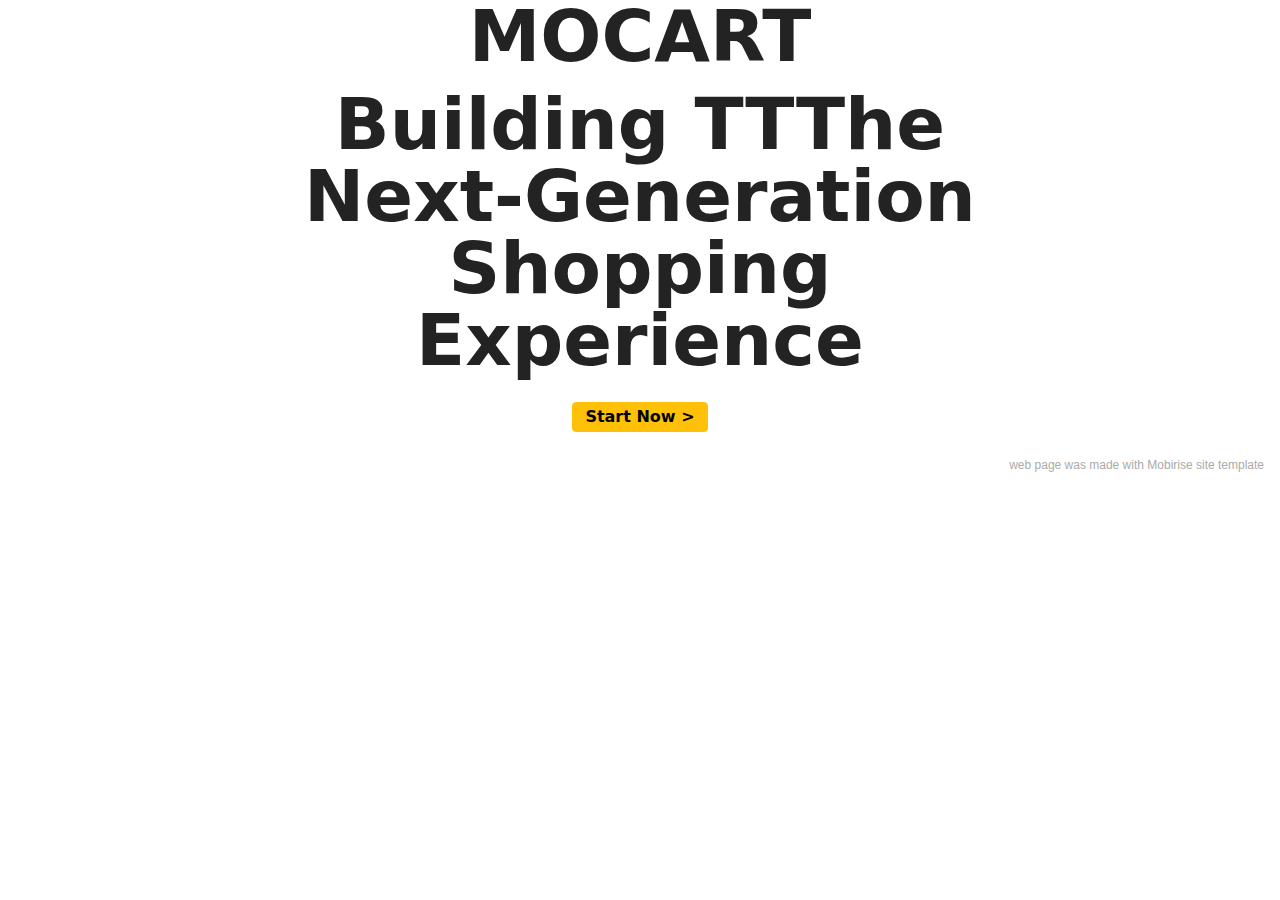
<file: index.html>
<!DOCTYPE html>
<html  >
<head>
  <!-- Site made with Mobirise Website Builder v5.6.0, https://mobirise.com -->
  <meta charset="UTF-8">
  <meta http-equiv="X-UA-Compatible" content="IE=edge">
  <meta name="generator" content="Mobirise v5.6.0, mobirise.com">
  <meta name="viewport" content="width=device-width, initial-scale=1, minimum-scale=1">
  <link rel="shortcut icon" href="assets/images/logo5.png" type="image/x-icon">
  <meta name="description" content="">
  
  
  <title>Home</title>
  <link rel="stylesheet" href="assets/bootstrap/css/bootstrap.min.css">
  <link rel="stylesheet" href="assets/bootstrap/css/bootstrap-grid.min.css">
  <link rel="stylesheet" href="assets/bootstrap/css/bootstrap-reboot.min.css">
  <link rel="stylesheet" href="assets/parallax/jarallax.css">
  <link rel="stylesheet" href="assets/theme/css/style.css">
  <link rel="preload" href="https://fonts.googleapis.com/css?family=Jost:100,200,300,400,500,600,700,800,900,100i,200i,300i,400i,500i,600i,700i,800i,900i&display=swap" as="style" onload="this.onload=null;this.rel='stylesheet'">
  <noscript><link rel="stylesheet" href="https://fonts.googleapis.com/css?family=Jost:100,200,300,400,500,600,700,800,900,100i,200i,300i,400i,500i,600i,700i,800i,900i&display=swap"></noscript>
  <link rel="preload" as="style" href="assets/mobirise/css/mbr-additional.css"><link rel="stylesheet" href="assets/mobirise/css/mbr-additional.css" type="text/css">
  
  
  
  
</head>
<body>
  
  <section data-bs-version="5.1" class="header12 cid-sYcNVssx8B mbr-parallax-background" id="header12-1u">

    

    <div class="mbr-overlay" style="opacity: 0.3; background-color: rgb(255, 255, 255);">
    </div>
    <div class="container">
        <div class="row justify-content-center">
            <div class="card col-12 col-md-12 col-lg-9">
                <div class="card-wrapper">
                    <div class="card-box align-center">
                        <h1 class="card-title mbr-fonts-style mb-3 display-2"><strong>MOCART</strong></h1>
                        <p class="mbr-text mbr-fonts-style display-2"><strong>Building TTThe Next-Generation Shopping Experience</strong></p>
                        <div class="mbr-section-btn mt-3"><a class="btn btn-warning display-4" href="Onepager.html#top">Start Now &gt;</a></div>
                    </div>
                </div>
            </div>
        </div>
    </div>
</section><section style="background-color: #fff; font-family: -apple-system, BlinkMacSystemFont, 'Segoe UI', 'Roboto', 'Helvetica Neue', Arial, sans-serif; color:#aaa; font-size:12px; padding: 0; align-items: center; display: flex;"><a href="https://mobirise.site/o" style="flex: 1 1; height: 3rem; padding-left: 1rem;"></a><p style="flex: 0 0 auto; margin:0; padding-right:1rem;"><a href="https://mobirise.site/s" style="color:#aaa;">web page</a> was made with Mobirise site template</p></section><script src="assets/bootstrap/js/bootstrap.bundle.min.js"></script>  <script src="assets/parallax/jarallax.js"></script>  <script src="assets/smoothscroll/smooth-scroll.js"></script>  <script src="assets/ytplayer/index.js"></script>  <script src="assets/theme/js/script.js"></script>  
  
  
</body>
</html>
</file>
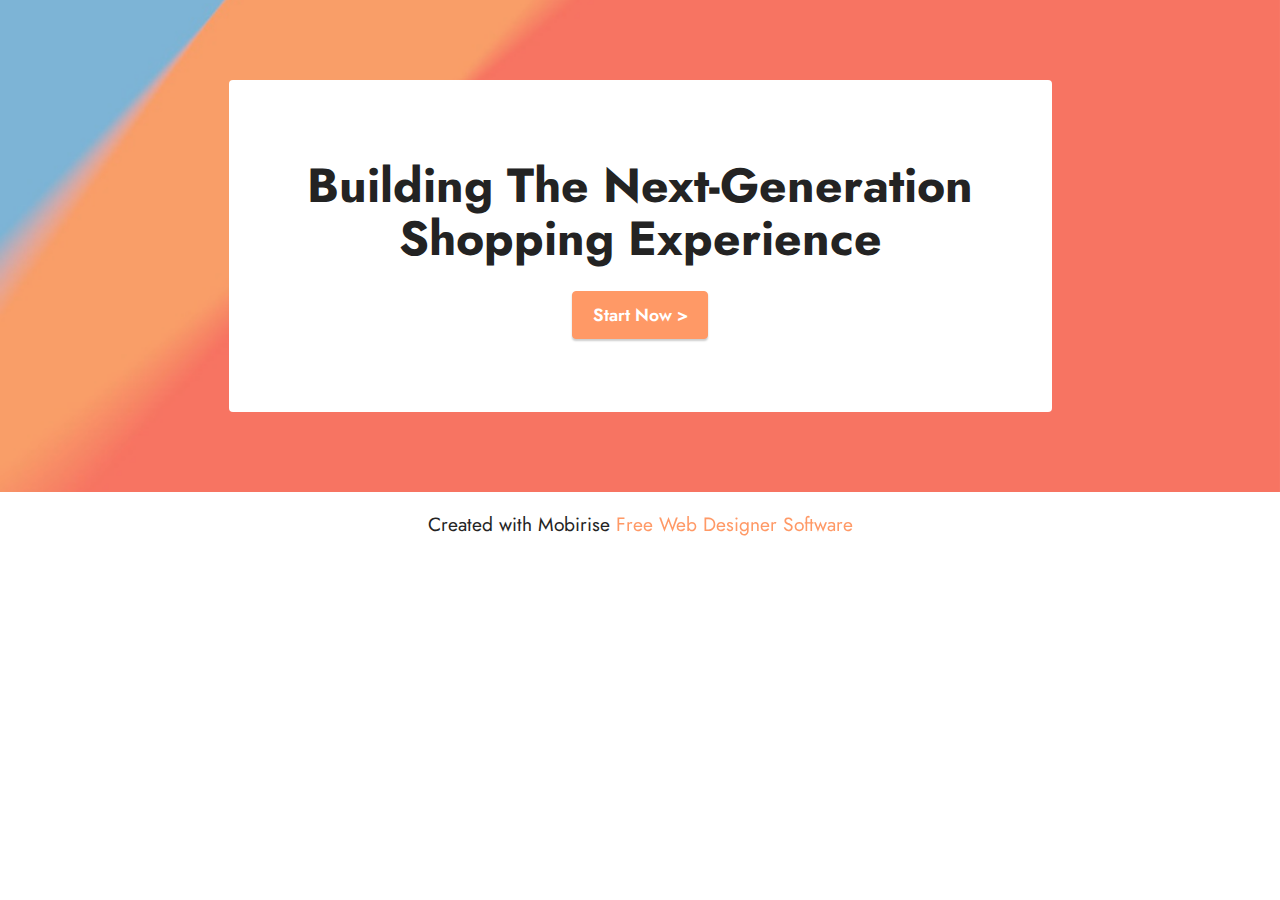
<file: mocart.html>
<!DOCTYPE html>
<html  >
<head>
  <!-- Site made with Mobirise Website Builder v5.6.11, https://mobirise.com -->
  <meta charset="UTF-8">
  <meta http-equiv="X-UA-Compatible" content="IE=edge">
  <meta name="generator" content="Mobirise v5.6.11, mobirise.com">
  <meta name="twitter:card" content="summary_large_image"/>
  <meta name="twitter:image:src" content="">
  <meta property="og:image" content="">
  <meta name="twitter:title" content="Home">
  <meta name="viewport" content="width=device-width, initial-scale=1, minimum-scale=1">
  <link rel="shortcut icon" href="assets/images/logo5.png" type="image/x-icon">
  <meta name="description" content="">
  
  
  <title>Home</title>
  <link rel="stylesheet" href="assets/bootstrap/css/bootstrap.min.css">
  <link rel="stylesheet" href="assets/bootstrap/css/bootstrap-grid.min.css">
  <link rel="stylesheet" href="assets/bootstrap/css/bootstrap-reboot.min.css">
  <link rel="stylesheet" href="assets/parallax/jarallax.css">
  <link rel="stylesheet" href="assets/theme/css/style.css">
  <link rel="preload" href="https://fonts.googleapis.com/css?family=Jost:100,200,300,400,500,600,700,800,900,100i,200i,300i,400i,500i,600i,700i,800i,900i&display=swap" as="style" onload="this.onload=null;this.rel='stylesheet'">
  <noscript><link rel="stylesheet" href="https://fonts.googleapis.com/css?family=Jost:100,200,300,400,500,600,700,800,900,100i,200i,300i,400i,500i,600i,700i,800i,900i&display=swap"></noscript>
  <link rel="preload" as="style" href="assets/mobirise/css/mbr-additional.css"><link rel="stylesheet" href="assets/mobirise/css/mbr-additional.css" type="text/css">
  
  
  
  
</head>
<body>
  
  <section data-bs-version="5.1" class="header12 cid-sYcNVssx8B mbr-parallax-background" id="header12-1u">

    

    <div class="mbr-overlay" style="opacity: 0.3; background-color: rgb(255, 255, 255);">
    </div>
    <div class="container">
        <div class="row justify-content-center">
            <div class="card col-12 col-md-12 col-lg-9">
                <div class="card-wrapper">
                    <div class="card-box align-center">
                        <h1 class="card-title mbr-fonts-style mb-3 display-2"><strong></strong></h1>
                        <p class="mbr-text mbr-fonts-style display-2"><strong>Building The Next-Generation Shopping Experience</strong></p>
                        <div class="mbr-section-btn mt-3"><a class="btn btn-warning display-4" href="Onepager.html#top">Start Now &gt;</a></div>
                    </div>
                </div>
            </div>
        </div>
    </div>
</section><section class="display-7" style="padding: 0;align-items: center;justify-content: center;flex-wrap: wrap;    align-content: center;display: flex;position: relative;height: 4rem;"><a href="https://mobiri.se/2698267" style="flex: 1 1;height: 4rem;position: absolute;width: 100%;z-index: 1;"><img alt="" style="height: 4rem;" src="[data-uri]"></a><p style="margin: 0;text-align: center;" class="display-7">Created with Mobirise &#8204;</p><a style="z-index:1" href="https://mobirise.com/website-design-software.html">Free Web Designer Software</a></section><script src="assets/bootstrap/js/bootstrap.bundle.min.js"></script>  <script src="assets/parallax/jarallax.js"></script>  <script src="assets/smoothscroll/smooth-scroll.js"></script>  <script src="assets/ytplayer/index.js"></script>  <script src="assets/theme/js/script.js"></script>  
  
  
</body>
</html>
</file>
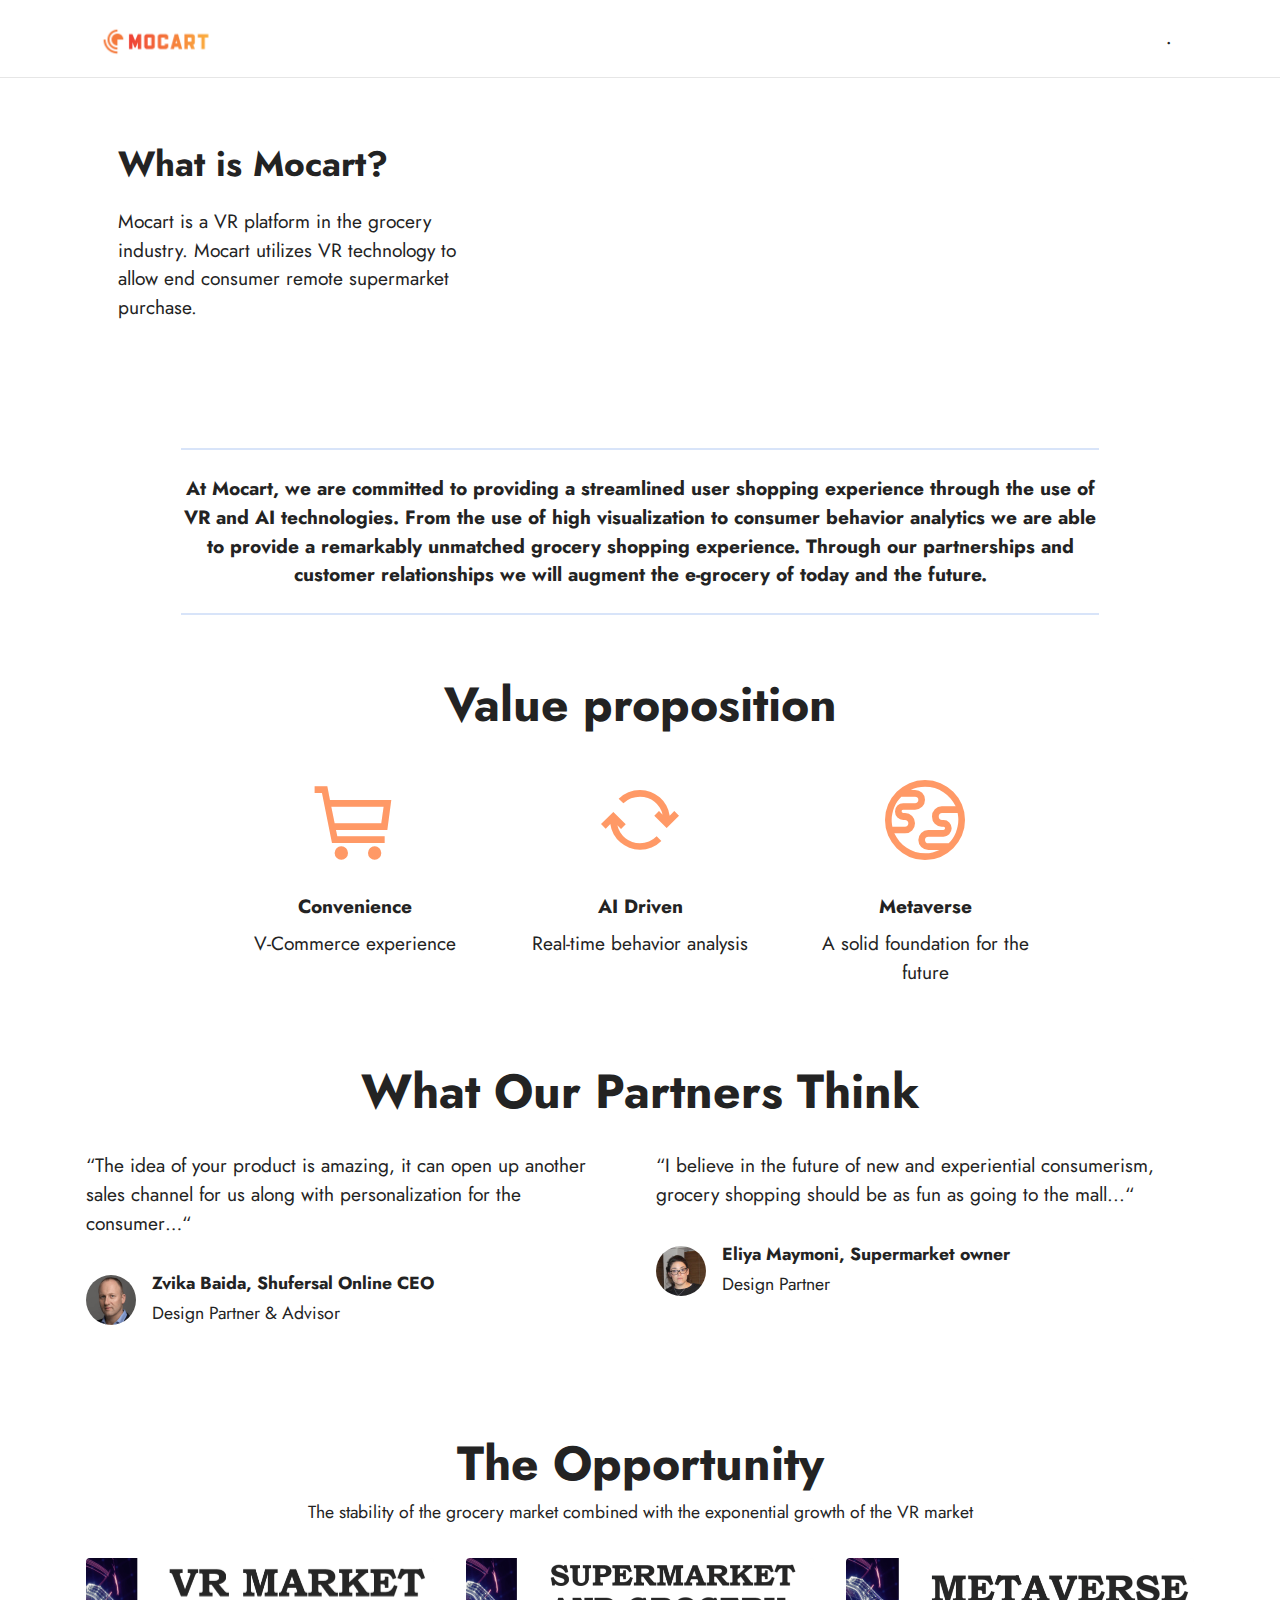
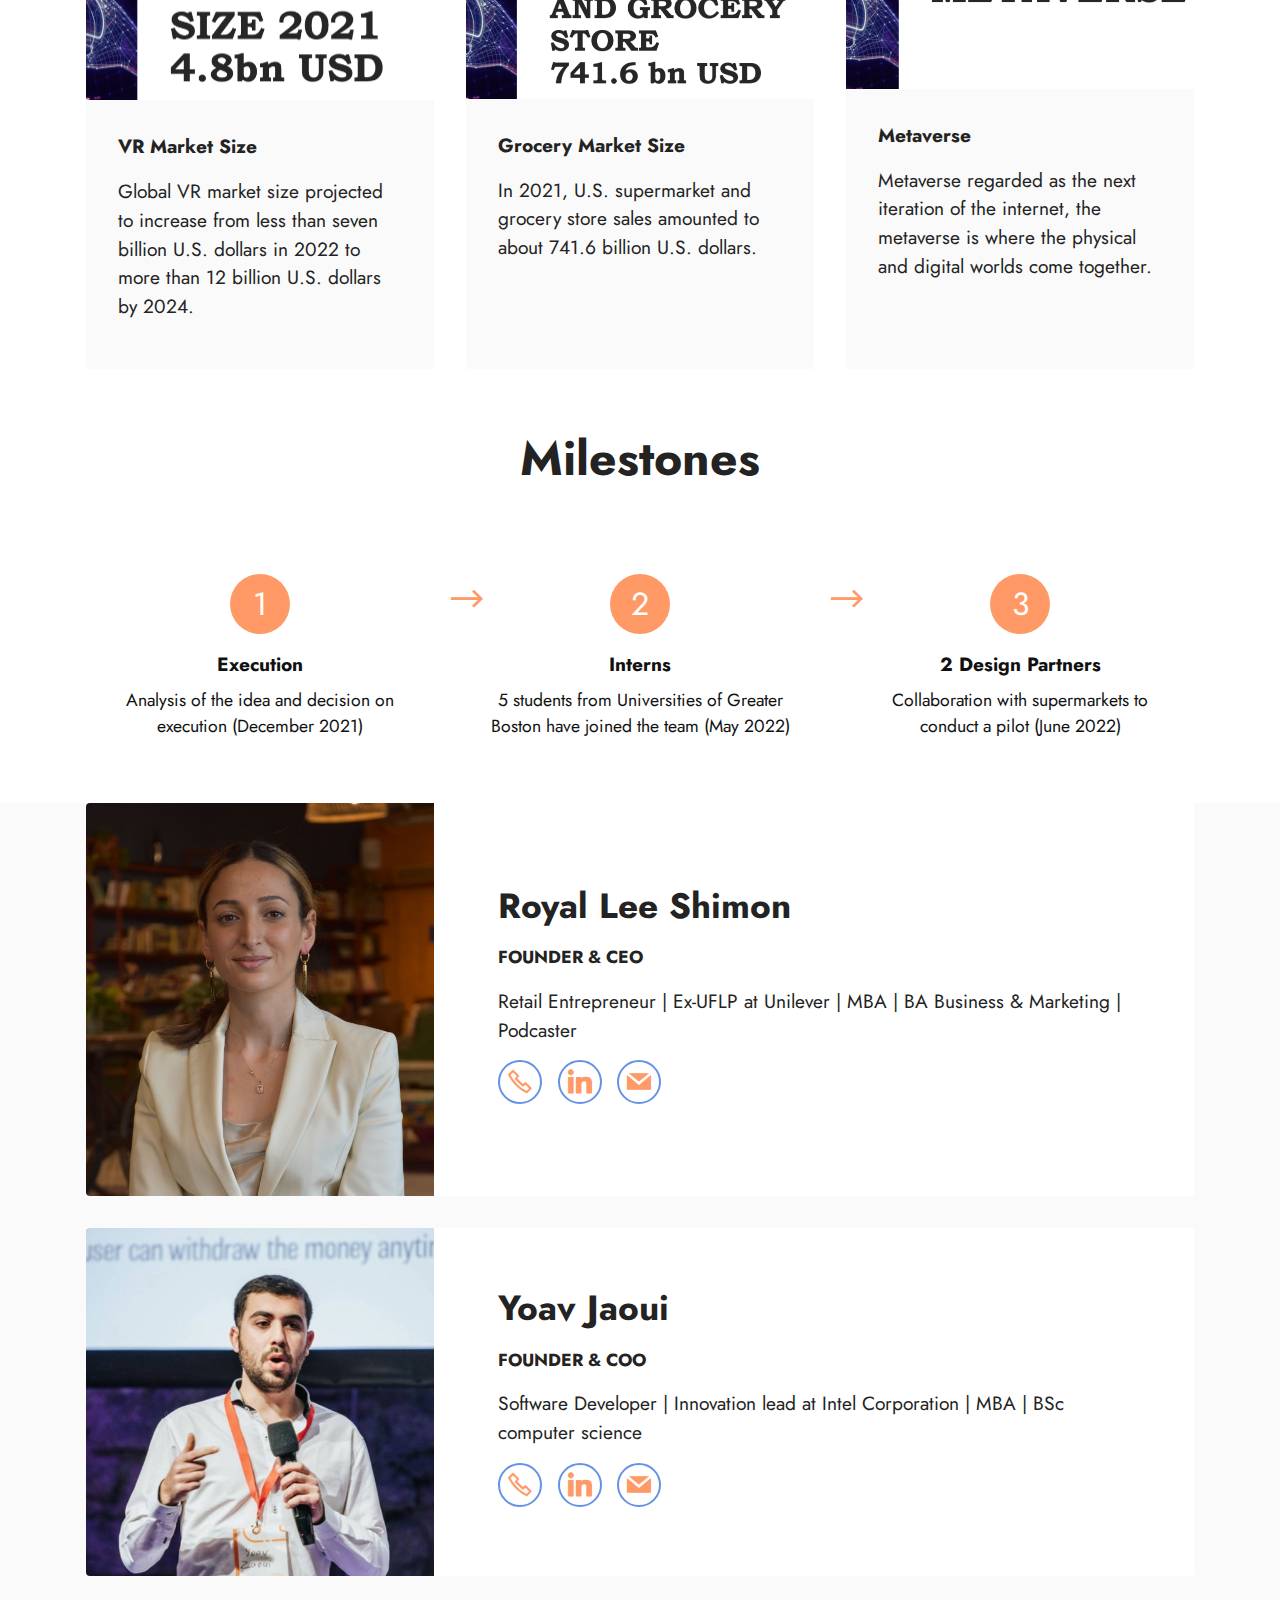
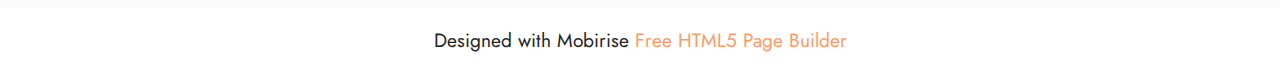
<file: Onepager.html>
<!DOCTYPE html>
<html  >
<head>
  <!-- Site made with Mobirise Website Builder v5.6.11, https://mobirise.com -->
  <meta charset="UTF-8">
  <meta http-equiv="X-UA-Compatible" content="IE=edge">
  <meta name="generator" content="Mobirise v5.6.11, mobirise.com">
  <meta name="twitter:card" content="summary_large_image"/>
  <meta name="twitter:image:src" content="">
  <meta property="og:image" content="">
  <meta name="twitter:title" content="MOCART">
  <meta name="viewport" content="width=device-width, initial-scale=1, minimum-scale=1">
  <link rel="shortcut icon" href="assets/images/logo5.png" type="image/x-icon">
  <meta name="description" content="">
  
  
  <title>MOCART</title>
  <link rel="stylesheet" href="assets/web/assets/mobirise-icons2/mobirise2.css">
  <link rel="stylesheet" href="assets/bootstrap/css/bootstrap.min.css">
  <link rel="stylesheet" href="assets/bootstrap/css/bootstrap-grid.min.css">
  <link rel="stylesheet" href="assets/bootstrap/css/bootstrap-reboot.min.css">
  <link rel="stylesheet" href="assets/dropdown/css/style.css">
  <link rel="stylesheet" href="assets/socicon/css/styles.css">
  <link rel="stylesheet" href="assets/theme/css/style.css">
  <link rel="preload" href="https://fonts.googleapis.com/css?family=Jost:100,200,300,400,500,600,700,800,900,100i,200i,300i,400i,500i,600i,700i,800i,900i&display=swap" as="style" onload="this.onload=null;this.rel='stylesheet'">
  <noscript><link rel="stylesheet" href="https://fonts.googleapis.com/css?family=Jost:100,200,300,400,500,600,700,800,900,100i,200i,300i,400i,500i,600i,700i,800i,900i&display=swap"></noscript>
  <link rel="preload" as="style" href="assets/mobirise/css/mbr-additional.css"><link rel="stylesheet" href="assets/mobirise/css/mbr-additional.css" type="text/css">
  
  
  
  
</head>
<body>
  
  <section data-bs-version="5.1" class="menu cid-s48OLK6784" once="menu" id="menu1-k">
    
    <nav class="navbar navbar-dropdown navbar-fixed-top navbar-expand-lg">
        <div class="container">
            <div class="navbar-brand">
                <span class="navbar-logo">
                    <a href="Onepager.html#top">
                        <img src="assets/images/logo-mocart-147x62.png" alt="" style="height: 3.8rem;">
                    </a>
                </span>
                <span class="navbar-caption-wrap"><a class="navbar-caption text-black text-primary display-7" href="mailto:ROYALLEESHIMON@GMAIL.COM"><span class="mobi-mbri mobi-mbri-up-down mbr-iconfont mbr-iconfont-btn" style="font-size: 1px; color: rgb(255, 255, 255);"></span></a></span>
            </div>
            <button class="navbar-toggler" type="button" data-toggle="collapse" data-bs-toggle="collapse" data-target="#navbarSupportedContent" data-bs-target="#navbarSupportedContent" aria-controls="navbarNavAltMarkup" aria-expanded="false" aria-label="Toggle navigation">
                <div class="hamburger">
                    <span></span>
                    <span></span>
                    <span></span>
                    <span></span>
                </div>
            </button>
            <div class="collapse navbar-collapse" id="navbarSupportedContent">
                <ul class="navbar-nav nav-dropdown nav-right" data-app-modern-menu="true"><li class="nav-item"><a class="nav-link link text-black display-4" href="https://mobirise.com">.</a></li></ul>
                
                
            </div>
        </div>
    </nav>

</section>

<section data-bs-version="5.1" class="header15 cid-sY70vWr5fm" id="header15-15">
    

    

    <div class="container">
        <div class="row justify-content-center">
            <div class="col-12 col-md">
                <div class="text-wrapper">
                    <h2 class="mbr-section-title mb-3 mbr-fonts-style display-5"><strong>What is Mocart?</strong></h2>
                    <p class="mbr-text mb-3 mbr-fonts-style display-7">
                        Mocart is a VR platform in the grocery industry. Mocart utilizes VR technology to allow end consumer remote supermarket purchase.</p>
                    
                </div>
            </div>
            <div class="mbr-figure col-12 col-md-7"><iframe class="mbr-embedded-video" src="https://www.youtube.com/embed/ujKcz9QMGFE?rel=0&amp;amp;mute=1&amp;showinfo=0&amp;autoplay=1&amp;loop=0" width="1280" height="720" frameborder="0" allowfullscreen></iframe></div>
        </div>
    </div>
</section>

<section data-bs-version="5.1" class="content6 cid-sY6FcP1uOv" id="content6-10">
    
    <div class="container">
        <div class="row justify-content-center">
            <div class="col-md-12 col-lg-10">
                <hr class="line">
                <p class="mbr-text align-center mbr-fonts-style my-4 display-7"><strong>At Mocart, we are committed to providing a streamlined user shopping experience through the use of VR and AI technologies. From the use of high visualization to consumer behavior analytics we are able to provide a remarkably unmatched grocery shopping experience.&nbsp;Through our partnerships and customer relationships we will augment the e-grocery of today and the future.</strong></p>
                <hr class="line">
            </div>
        </div>
    </div>
</section>

<section data-bs-version="5.1" class="features1 cid-sY71JRTxwd" id="features1-16">
    

    
    <div class="container">
        <div class="row">
            <div class="col-12 col-lg-9">
                <h3 class="mbr-section-title mbr-fonts-style align-center mb-0 display-2"><strong>Value proposition</strong></h3>
                
            </div>
        </div>
        <div class="row">
            <div class="card col-12 col-md-6 col-lg-3">
                <div class="card-wrapper">
                    <div class="card-box align-center">
                        <div class="iconfont-wrapper">
                            <span class="mbr-iconfont mobi-mbri-shopping-cart mobi-mbri" style="color: rgb(255, 153, 102); fill: rgb(255, 153, 102);"></span>
                        </div>
                        <h5 class="card-title mbr-fonts-style display-7"><strong>Convenience</strong></h5>
                        <p class="card-text mbr-fonts-style display-7">V-Commerce experience</p>
                    </div>
                </div>
            </div>
            <div class="card col-12 col-md-6 col-lg-3">
                <div class="card-wrapper">
                    <div class="card-box align-center">
                        <div class="iconfont-wrapper">
                            <span class="mbr-iconfont mobi-mbri-update mobi-mbri" style="color: rgb(255, 153, 102); fill: rgb(255, 153, 102);"></span>
                        </div>
                        <h5 class="card-title mbr-fonts-style display-7"><strong>AI Driven</strong></h5>
                        <p class="card-text mbr-fonts-style display-7">Real-time behavior analysis</p>
                    </div>
                </div>
            </div>
            <div class="card col-12 col-md-6 col-lg-3">
                <div class="card-wrapper">
                    <div class="card-box align-center">
                        <div class="iconfont-wrapper">
                            <span class="mbr-iconfont mobi-mbri-globe mobi-mbri" style="color: rgb(255, 153, 102); fill: rgb(255, 153, 102);"></span>
                        </div>
                        <h5 class="card-title mbr-fonts-style display-7"><strong>Metaverse</strong></h5>
                        <p class="card-text mbr-fonts-style display-7">A solid foundation for the future</p>
                    </div>
                </div>
            </div>
            
        </div>
    </div>
</section>

<section data-bs-version="5.1" class="testimonials2 cid-tbgTlYrR23" id="testimonials2-1z">
    
    
    
    
    <div class="container">
        <h3 class="mbr-section-title mbr-fonts-style align-center mb-4 display-2"><strong>What Our Partners Think</strong></h3>
        <div class="row justify-content-center">
            <div class="card col-12 col-md-6">
                <p class="mbr-text mbr-fonts-style mb-4 display-7">“The idea of ​​your product is amazing, it can open up another sales channel for us along with personalization for the consumer…“</p>
                <div class="d-flex mb-md-0 mb-4">
                    <div class="image-wrapper">
                        <img src="assets/images/zvi-baida-100x100.png" alt="Mobirise Website Builder">
                    </div>
                    <div class="text-wrapper">
                        <p class="name mbr-fonts-style mb-1 display-4"><strong>Zvika Baida, Shufersal Online CEO</strong></p>
                        <p class="position mbr-fonts-style display-4">Design Partner &amp; Advisor</p>
                    </div>
                </div>
            </div>
            <div class="card col-12 col-md-6">
                <p class="mbr-text mbr-fonts-style mb-4 display-7">“I believe in the future of new and experiential consumerism, grocery shopping should be as fun as going to the mall...“</p>
                <div class="d-flex mb-md-0 mb-4">
                    <div class="image-wrapper">
                        <img src="assets/images/-100x110.jpg" alt="Mobirise Website Builder">
                    </div>
                    <div class="text-wrapper">
                        <p class="name mbr-fonts-style mb-1 display-4"><strong>Eliya Maymoni, Supermarket owner</strong></p>
                        <p class="position mbr-fonts-style display-4">Design Partner</p>
                    </div>
                </div>
            </div>
        </div>
    </div>
</section>

<section data-bs-version="5.1" class="features3 cid-sY6mXypgPb" id="features3-z">
    
    
    <div class="container">
        <div class="mbr-section-head">
            <h4 class="mbr-section-title mbr-fonts-style align-center mb-0 display-2"><strong>The Opportunity</strong></h4>
            <h5 class="mbr-section-subtitle mbr-fonts-style align-center mb-0 mt-2 display-4">The stability of the grocery market combined with the exponential growth of the VR market</h5>
        </div>
        <div class="row mt-4">
            <div class="item features-image сol-12 col-md-6 col-lg-4 active">
                <div class="item-wrapper">
                    <div class="item-img">
                        <img src="assets/images/11-695x285.png" alt="" data-slide-to="0" data-bs-slide-to="0">
                    </div>
                    <div class="item-content">
                        <h5 class="item-title mbr-fonts-style display-7"><strong>VR Market Size</strong></h5>
                        
                        <p class="mbr-text mbr-fonts-style mt-3 display-7">Global VR market size projected to increase from less than seven billion U.S. dollars in 2022 to more than 12 billion U.S. dollars by 2024.</p>
                    </div>
                    
                </div>
            </div><div class="item features-image сol-12 col-md-6 col-lg-4">
                <div class="item-wrapper">
                    <div class="item-img">
                        <img src="assets/images/33-695x282.png" data-slide-to="1" data-bs-slide-to="1" alt="">
                    </div>
                    <div class="item-content">
                        <h5 class="item-title mbr-fonts-style display-7"><strong>Grocery Market Size</strong></h5>
                        
                        <p class="mbr-text mbr-fonts-style mt-3 display-7">In 2021, U.S. supermarket and grocery store sales amounted to about 741.6 billion U.S. dollars.</p>
                    </div>
                    
                </div>
            </div><div class="item features-image сol-12 col-md-6 col-lg-4">
                <div class="item-wrapper">
                    <div class="item-img">
                        <img src="assets/images/44-695x262.png" data-slide-to="2" data-bs-slide-to="2" alt="">
                    </div>
                    <div class="item-content">
                        <h5 class="item-title mbr-fonts-style display-7"><strong>Metaverse</strong></h5>
                        
                        <p class="mbr-text mbr-fonts-style mt-3 display-7">Metaverse regarded as the next iteration of the internet, the metaverse is where the physical and digital worlds come together.<br></p>
                    </div>
                    
                </div>
            </div>
            
            
        </div>
    </div>
</section>

<section data-bs-version="5.1" class="features23 cid-sXU5py1JIQ" id="features24-s">

    
    
    <div class="container">
        <div class="row justify-content-center">
            <div class="col-12">
                <div class="card-wrapper mb-4">
                    <div class="card-box align-center">
                        <h4 class="card-title mbr-fonts-style mb-4 display-2"><strong>Milestones</strong></h4>
                        
                        
                    </div>
                </div>
            </div>
            <div class="col-12 col-md-6 col-lg-4">
                <div class="item first mbr-flex p-4">
                    <div class="icon-wrap w-100">
                        <div class="icon-box">
                            <span class="step-number mbr-fonts-style display-5">1</span>
                        </div>
                    </div>

                    <div class="text-box">
                        <h4 class="icon-title card-title mbr-black mbr-fonts-style display-7"><strong>Execution</strong></h4>
                        <h5 class="mbr-text mbr-black mbr-fonts-style display-4"><div>Analysis of the idea and decision on execution (December 2021)</div></h5>
                    </div>
                </div>
                <!-- <span mbr-icon class="mbr-iconfont mobi-mbri-devices mobi-mbri"></span> -->
            </div>
            <div class="col-12 col-md-6 col-lg-4">
                <div class="item mbr-flex p-4">
                    <div class="icon-wrap w-100">
                        <div class="icon-box">
                            <span class="step-number mbr-fonts-style display-5">2</span>
                        </div>
                    </div>
                    <div class="text-box">
                        <h4 class="icon-title card-title mbr-black mbr-fonts-style display-7"><strong>Interns</strong></h4>
                        <h5 class="mbr-text mbr-black mbr-fonts-style display-4">5 students from Universities of Greater Boston have joined the team (May 2022)</h5>
                    </div>
                </div>
            </div>
            <div class="col-12 col-md-6 col-lg-4">
                <div class="item mbr-flex p-4">
                    <div class="icon-wrap w-100">
                        <div class="icon-box">
                            <span class="step-number mbr-fonts-style display-5">3</span>
                        </div>
                    </div>
                    <div class="text-box">
                        <h4 class="icon-title card-title mbr-black mbr-fonts-style display-7"><strong>2 Design Partners<br></strong></h4>
                        <h5 class="mbr-text mbr-black mbr-fonts-style display-4">Collaboration with supermarkets to conduct a pilot (June 2022)</h5>
                    </div>
                </div>
            </div>
            
            
            
            
            
        </div>
    </div>
</section>

<section data-bs-version="5.1" class="team2 cid-sXU52eZccq" xmlns="http://www.w3.org/1999/html" id="team2-q">
    
    
    <div class="container">
        <div class="card">
            <div class="card-wrapper">
                <div class="row align-items-center">
                    <div class="col-12 col-md-4">
                        <div class="image-wrapper">
                            <a href="mailto:royalleeshimon@gmail.com"><img src="assets/images/fav1-695x785.jpg" alt="Mobirise"></a>
                        </div>
                    </div>
                    <div class="col-12 col-md">
                        <div class="card-box">
                            <h5 class="card-title mbr-fonts-style m-0 mb-3 display-5"><strong>Royal Lee Shimon</strong></h5>
                            <h6 class="card-subtitle mbr-fonts-style mb-3 display-4">
                                <strong>FOUNDER &amp; CEO</strong></h6>
                            <p class="mbr-text mbr-fonts-style display-7">Retail Entrepreneur |  Ex-UFLP at Unilever | MBA | BA Business &amp; Marketing | Podcaster</p>
                            <div class="social-row display-7">
                                <div class="soc-item">
                                    <a href="https://wa.me/972545700132">
                                        <span class="mbr-iconfont mobi-mbri-phone mobi-mbri" style="color: rgb(255, 153, 102); fill: rgb(255, 153, 102);"></span>
                                    </a>
                                </div>
                                <div class="soc-item">
                                    <a href="https://www.linkedin.com/in/royal-lee-shimon-355ab011b/" target="_blank">
                                        <span class="mbr-iconfont socicon-linkedin socicon" style="color: rgb(255, 153, 102); fill: rgb(255, 153, 102);"></span>
                                    </a>
                                </div>
                                <div class="soc-item">
                                    <a href="mailto:royalleeshimon@gmail.com">
                                        <span class="mbr-iconfont socicon-mail socicon" style="color: rgb(255, 153, 102); fill: rgb(255, 153, 102);"></span>
                                    </a>
                                </div>
                                
                                
                            </div>
                        </div>
                    </div>
                </div>
            </div>
        </div>
        <div class="card">
            <div class="card-wrapper">
                <div class="row align-items-center">
                    <div class="col-12 col-md-4">
                        <div class="image-wrapper">
                            <a href="mailto:jaui.yoav@gmail.com"><img src="assets/images/yoav-695x695.jpeg" alt="Mobirise"></a>
                        </div>
                    </div>
                    <div class="col-12 col-md">
                        <div class="card-box">
                            <h5 class="card-title mbr-fonts-style m-0 mb-3 display-5">
                                <strong>Yoav Jaoui</strong></h5>
                            <h6 class="card-subtitle mbr-fonts-style mb-3 display-4"><strong>FOUNDER &amp; COO</strong></h6>
                            <p class="mbr-text mbr-fonts-style display-7">Software Developer | Innovation lead at Intel Corporation |  MBA |&nbsp;BSc computer science</p>
                            <div class="social-row display-7">
                                <div class="soc-item">
                                    <a href="https://wa.me/972523973556">
                                        <span class="mbr-iconfont mobi-mbri-phone mobi-mbri" style="color: rgb(255, 153, 102); fill: rgb(255, 153, 102);"></span>
                                    </a>
                                </div>
                                <div class="soc-item">
                                    <a href="https://www.linkedin.com/in/yoav-jaui-2587a1160/" target="_blank">
                                        <span class="mbr-iconfont socicon-linkedin socicon" style="color: rgb(255, 153, 102); fill: rgb(255, 153, 102);"></span>
                                    </a>
                                </div>
                                <div class="soc-item">
                                    <a href="mailto:jaui.yoav@gmail.com">
                                        <span class="mbr-iconfont socicon-mail socicon" style="color: rgb(255, 153, 102); fill: rgb(255, 153, 102);"></span>
                                    </a>
                                </div>
                                
                                
                            </div>
                        </div>
                    </div>
                </div>
            </div>
        </div>
        
    </div>
</section><section class="display-7" style="padding: 0;align-items: center;justify-content: center;flex-wrap: wrap;    align-content: center;display: flex;position: relative;height: 4rem;"><a href="https://mobiri.se/2698267" style="flex: 1 1;height: 4rem;position: absolute;width: 100%;z-index: 1;"><img alt="" style="height: 4rem;" src="[data-uri]"></a><p style="margin: 0;text-align: center;" class="display-7">Designed with Mobirise &#8204;</p><a style="z-index:1" href="https://mobirise.com/html-builder.html">Free HTML5 Page Builder</a></section><script src="assets/bootstrap/js/bootstrap.bundle.min.js"></script>  <script src="assets/smoothscroll/smooth-scroll.js"></script>  <script src="assets/ytplayer/index.js"></script>  <script src="assets/dropdown/js/navbar-dropdown.js"></script>  <script src="assets/theme/js/script.js"></script>  
  
  
</body>
</html>
</file>
<file: assets/parallax/jarallax.css>
.jarallax {
    position: relative;
    z-index: 0;
}
.jarallax > .jarallax-img {
    position: absolute;
    object-fit: cover;
    /* support for plugin https://github.com/bfred-it/object-fit-images */
    font-family: 'object-fit: cover;';
    top: 0;
    left: 0;
    width: 100%;
    height: 100%;
    z-index: -1;
}
</file>
<file: assets/theme/css/style.css>
@charset "UTF-8";
section {
  background-color: #ffffff;
}

body {
  font-style: normal;
  line-height: 1.5;
  font-weight: 400;
  color: #232323;
  position: relative;
}

button {
  background-color: transparent;
  border-color: transparent;
}

section,
.container,
.container-fluid {
  position: relative;
  word-wrap: break-word;
}

a.mbr-iconfont:hover {
  text-decoration: none;
}

.article .lead p,
.article .lead ul,
.article .lead ol,
.article .lead pre,
.article .lead blockquote {
  margin-bottom: 0;
}

a {
  font-style: normal;
  font-weight: 400;
  cursor: pointer;
}
a, a:hover {
  text-decoration: none;
}

.mbr-section-title {
  font-style: normal;
  line-height: 1.3;
}

.mbr-section-subtitle {
  line-height: 1.3;
}

.mbr-text {
  font-style: normal;
  line-height: 1.7;
}

h1,
h2,
h3,
h4,
h5,
h6,
.display-1,
.display-2,
.display-4,
.display-5,
.display-7,
span,
p,
a {
  line-height: 1;
  word-break: break-word;
  word-wrap: break-word;
  font-weight: 400;
}

b,
strong {
  font-weight: bold;
}

input:-webkit-autofill, input:-webkit-autofill:hover, input:-webkit-autofill:focus, input:-webkit-autofill:active {
  transition-delay: 9999s;
  -webkit-transition-property: background-color, color;
  transition-property: background-color, color;
}

textarea[type=hidden] {
  display: none;
}

section {
  background-position: 50% 50%;
  background-repeat: no-repeat;
  background-size: cover;
}
section .mbr-background-video,
section .mbr-background-video-preview {
  position: absolute;
  bottom: 0;
  left: 0;
  right: 0;
  top: 0;
}

.hidden {
  visibility: hidden;
}

.mbr-z-index20 {
  z-index: 20;
}

/*! Base colors */
.mbr-white {
  color: #ffffff;
}

.mbr-black {
  color: #111111;
}

.mbr-bg-white {
  background-color: #ffffff;
}

.mbr-bg-black {
  background-color: #000000;
}

/*! Text-aligns */
.align-left {
  text-align: left;
}

.align-center {
  text-align: center;
}

.align-right {
  text-align: right;
}

/*! Font-weight  */
.mbr-light {
  font-weight: 300;
}

.mbr-regular {
  font-weight: 400;
}

.mbr-semibold {
  font-weight: 500;
}

.mbr-bold {
  font-weight: 700;
}

/*! Media  */
.media-content {
  flex-basis: 100%;
}

.media-container-row {
  display: flex;
  flex-direction: row;
  flex-wrap: wrap;
  justify-content: center;
  align-content: center;
  align-items: start;
}
.media-container-row .media-size-item {
  width: 400px;
}

.media-container-column {
  display: flex;
  flex-direction: column;
  flex-wrap: wrap;
  justify-content: center;
  align-content: center;
  align-items: stretch;
}
.media-container-column > * {
  width: 100%;
}

@media (min-width: 992px) {
  .media-container-row {
    flex-wrap: nowrap;
  }
}
figure {
  margin-bottom: 0;
  overflow: hidden;
}

figure[mbr-media-size] {
  transition: width 0.1s;
}

img,
iframe {
  display: block;
  width: 100%;
}

.card {
  background-color: transparent;
  border: none;
}

.card-box {
  width: 100%;
}

.card-img {
  text-align: center;
  flex-shrink: 0;
  -webkit-flex-shrink: 0;
}

.media {
  max-width: 100%;
  margin: 0 auto;
}

.mbr-figure {
  align-self: center;
}

.media-container > div {
  max-width: 100%;
}

.mbr-figure img,
.card-img img {
  width: 100%;
}

@media (max-width: 991px) {
  .media-size-item {
    width: auto !important;
  }

  .media {
    width: auto;
  }

  .mbr-figure {
    width: 100% !important;
  }
}
/*! Buttons */
.mbr-section-btn {
  margin-left: -0.6rem;
  margin-right: -0.6rem;
  font-size: 0;
}

.btn {
  font-weight: 600;
  border-width: 1px;
  font-style: normal;
  margin: 0.6rem 0.6rem;
  white-space: normal;
  transition: all 0.2s ease-in-out;
  display: inline-flex;
  align-items: center;
  justify-content: center;
  word-break: break-word;
}

.btn-sm {
  font-weight: 600;
  letter-spacing: 0px;
  transition: all 0.3s ease-in-out;
}

.btn-md {
  font-weight: 600;
  letter-spacing: 0px;
  transition: all 0.3s ease-in-out;
}

.btn-lg {
  font-weight: 600;
  letter-spacing: 0px;
  transition: all 0.3s ease-in-out;
}

.btn-form {
  margin: 0;
}
.btn-form:hover {
  cursor: pointer;
}

nav .mbr-section-btn {
  margin-left: 0rem;
  margin-right: 0rem;
}

/*! Btn icon margin */
.btn .mbr-iconfont,
.btn.btn-sm .mbr-iconfont {
  order: 1;
  cursor: pointer;
  margin-left: 0.5rem;
  vertical-align: sub;
}

.btn.btn-md .mbr-iconfont,
.btn.btn-md .mbr-iconfont {
  margin-left: 0.8rem;
}

.mbr-regular {
  font-weight: 400;
}

.mbr-semibold {
  font-weight: 500;
}

.mbr-bold {
  font-weight: 700;
}

[type=submit] {
  -webkit-appearance: none;
}

/*! Full-screen */
.mbr-fullscreen .mbr-overlay {
  min-height: 100vh;
}

.mbr-fullscreen {
  display: flex;
  display: -moz-flex;
  display: -ms-flex;
  display: -o-flex;
  align-items: center;
  min-height: 100vh;
  padding-top: 3rem;
  padding-bottom: 3rem;
}

/*! Map */
.map {
  height: 25rem;
  position: relative;
}
.map iframe {
  width: 100%;
  height: 100%;
}

/*! Scroll to top arrow */
.mbr-arrow-up {
  bottom: 25px;
  right: 90px;
  position: fixed;
  text-align: right;
  z-index: 5000;
  color: #ffffff;
  font-size: 22px;
}

.mbr-arrow-up a {
  background: rgba(0, 0, 0, 0.2);
  border-radius: 50%;
  color: #fff;
  display: inline-block;
  height: 60px;
  width: 60px;
  border: 2px solid #fff;
  outline-style: none !important;
  position: relative;
  text-decoration: none;
  transition: all 0.3s ease-in-out;
  cursor: pointer;
  text-align: center;
}
.mbr-arrow-up a:hover {
  background-color: rgba(0, 0, 0, 0.4);
}
.mbr-arrow-up a i {
  line-height: 60px;
}

.mbr-arrow-up-icon {
  display: block;
  color: #fff;
}

.mbr-arrow-up-icon::before {
  content: "›";
  display: inline-block;
  font-family: serif;
  font-size: 22px;
  line-height: 1;
  font-style: normal;
  position: relative;
  top: 6px;
  left: -4px;
  transform: rotate(-90deg);
}

/*! Arrow Down */
.mbr-arrow {
  position: absolute;
  bottom: 45px;
  left: 50%;
  width: 60px;
  height: 60px;
  cursor: pointer;
  background-color: rgba(80, 80, 80, 0.5);
  border-radius: 50%;
  transform: translateX(-50%);
}
@media (max-width: 767px) {
  .mbr-arrow {
    display: none;
  }
}
.mbr-arrow > a {
  display: inline-block;
  text-decoration: none;
  outline-style: none;
  -webkit-animation: arrowdown 1.7s ease-in-out infinite;
          animation: arrowdown 1.7s ease-in-out infinite;
  color: #ffffff;
}
.mbr-arrow > a > i {
  position: absolute;
  top: -2px;
  left: 15px;
  font-size: 2rem;
}

#scrollToTop a i::before {
  content: "";
  position: absolute;
  display: block;
  border-bottom: 2.5px solid #fff;
  border-left: 2.5px solid #fff;
  width: 27.8%;
  height: 27.8%;
  left: 50%;
  top: 51%;
  transform: translateY(-30%) translateX(-50%) rotate(135deg);
}

@keyframes arrowdown {
  0% {
    transform: translateY(0px);
  }
  50% {
    transform: translateY(-5px);
  }
  100% {
    transform: translateY(0px);
  }
}
@-webkit-keyframes arrowdown {
  0% {
    transform: translateY(0px);
  }
  50% {
    transform: translateY(-5px);
  }
  100% {
    transform: translateY(0px);
  }
}
@media (max-width: 500px) {
  .mbr-arrow-up {
    left: 0;
    right: 0;
    text-align: center;
  }
}
/*Gradients animation*/
@keyframes gradient-animation {
  from {
    background-position: 0% 100%;
    -webkit-animation-timing-function: ease-in-out;
            animation-timing-function: ease-in-out;
  }
  to {
    background-position: 100% 0%;
    -webkit-animation-timing-function: ease-in-out;
            animation-timing-function: ease-in-out;
  }
}
@-webkit-keyframes gradient-animation {
  from {
    background-position: 0% 100%;
    -webkit-animation-timing-function: ease-in-out;
            animation-timing-function: ease-in-out;
  }
  to {
    background-position: 100% 0%;
    -webkit-animation-timing-function: ease-in-out;
            animation-timing-function: ease-in-out;
  }
}
.bg-gradient {
  background-size: 200% 200%;
  animation: gradient-animation 5s infinite alternate;
  -webkit-animation: gradient-animation 5s infinite alternate;
}

.menu .navbar-brand {
  display: -webkit-flex;
}
.menu .navbar-brand span {
  display: flex;
  display: -webkit-flex;
}
.menu .navbar-brand .navbar-caption-wrap {
  display: -webkit-flex;
}
.menu .navbar-brand .navbar-logo img {
  display: -webkit-flex;
  width: auto;
}
@media (min-width: 768px) and (max-width: 991px) {
  .menu .navbar-toggleable-sm .navbar-nav {
    display: -ms-flexbox;
  }
}
@media (max-width: 991px) {
  .menu .navbar-collapse {
    max-height: 93.5vh;
  }
  .menu .navbar-collapse.show {
    overflow: auto;
  }
}
@media (min-width: 992px) {
  .menu .navbar-nav.nav-dropdown {
    display: -webkit-flex;
  }
  .menu .navbar-toggleable-sm .navbar-collapse {
    display: -webkit-flex !important;
  }
  .menu .collapsed .navbar-collapse {
    max-height: 93.5vh;
  }
  .menu .collapsed .navbar-collapse.show {
    overflow: auto;
  }
}
@media (max-width: 767px) {
  .menu .navbar-collapse {
    max-height: 80vh;
  }
}

.nav-link .mbr-iconfont {
  margin-right: 0.5rem;
}

.navbar {
  display: -webkit-flex;
  -webkit-flex-wrap: wrap;
  -webkit-align-items: center;
  -webkit-justify-content: space-between;
}

.navbar-collapse {
  -webkit-flex-basis: 100%;
  -webkit-flex-grow: 1;
  -webkit-align-items: center;
}

.nav-dropdown .link {
  padding: 0.667em 1.667em !important;
  margin: 0 !important;
}

.nav {
  display: -webkit-flex;
  -webkit-flex-wrap: wrap;
}

.row {
  display: -webkit-flex;
  -webkit-flex-wrap: wrap;
}

.justify-content-center {
  -webkit-justify-content: center;
}

.form-inline {
  display: -webkit-flex;
}

.card-wrapper {
  -webkit-flex: 1;
}

.carousel-control {
  z-index: 10;
  display: -webkit-flex;
}

.carousel-controls {
  display: -webkit-flex;
}

.media {
  display: -webkit-flex;
}

.form-group:focus {
  outline: none;
}

.jq-selectbox__select {
  padding: 7px 0;
  position: relative;
}

.jq-selectbox__dropdown {
  overflow: hidden;
  border-radius: 10px;
  position: absolute;
  top: 100%;
  left: 0 !important;
  width: 100% !important;
}

.jq-selectbox__trigger-arrow {
  right: 0;
  transform: translateY(-50%);
}

.jq-selectbox li {
  padding: 1.07em 0.5em;
}

input[type=range] {
  padding-left: 0 !important;
  padding-right: 0 !important;
}

.modal-dialog,
.modal-content {
  height: 100%;
}

.modal-dialog .carousel-inner {
  height: calc(100vh - 1.75rem);
}
@media (max-width: 575px) {
  .modal-dialog .carousel-inner {
    height: calc(100vh - 1rem);
  }
}

.carousel-item {
  text-align: center;
}

.carousel-item img {
  margin: auto;
}

.navbar-toggler {
  align-self: flex-start;
  padding: 0.25rem 0.75rem;
  font-size: 1.25rem;
  line-height: 1;
  background: transparent;
  border: 1px solid transparent;
  border-radius: 0.25rem;
}

.navbar-toggler:focus,
.navbar-toggler:hover {
  text-decoration: none;
  box-shadow: none;
}

.navbar-toggler-icon {
  display: inline-block;
  width: 1.5em;
  height: 1.5em;
  vertical-align: middle;
  content: "";
  background: no-repeat center center;
  background-size: 100% 100%;
}

.navbar-toggler-left {
  position: absolute;
  left: 1rem;
}

.navbar-toggler-right {
  position: absolute;
  right: 1rem;
}

.card-img {
  width: auto;
}

.menu .navbar.collapsed:not(.beta-menu) {
  flex-direction: column;
}

.carousel-item.active,
.carousel-item-next,
.carousel-item-prev {
  display: flex;
}

.note-air-layout .dropup .dropdown-menu,
.note-air-layout .navbar-fixed-bottom .dropdown .dropdown-menu {
  bottom: initial !important;
}

html,
body {
  height: auto;
  min-height: 100vh;
}

.dropup .dropdown-toggle::after {
  display: none;
}

.form-asterisk {
  font-family: initial;
  position: absolute;
  top: -2px;
  font-weight: normal;
}

.form-control-label {
  position: relative;
  cursor: pointer;
  margin-bottom: 0.357em;
  padding: 0;
}

.alert {
  color: #ffffff;
  border-radius: 0;
  border: 0;
  font-size: 1.1rem;
  line-height: 1.5;
  margin-bottom: 1.875rem;
  padding: 1.25rem;
  position: relative;
  text-align: center;
}
.alert.alert-form::after {
  background-color: inherit;
  bottom: -7px;
  content: "";
  display: block;
  height: 14px;
  left: 50%;
  margin-left: -7px;
  position: absolute;
  transform: rotate(45deg);
  width: 14px;
}

.form-control {
  background-color: #ffffff;
  background-clip: border-box;
  color: #232323;
  line-height: 1rem !important;
  height: auto;
  padding: 0.6rem 1.2rem;
  transition: border-color 0.25s ease 0s;
  border: 1px solid transparent !important;
  border-radius: 4px;
  box-shadow: rgba(0, 0, 0, 0.07) 0px 1px 1px 0px, rgba(0, 0, 0, 0.07) 0px 1px 3px 0px, rgba(0, 0, 0, 0.03) 0px 0px 0px 1px;
}
.form-active .form-control:invalid {
  border-color: red;
}

form .row {
  margin-left: -0.6rem;
  margin-right: -0.6rem;
}
form .row [class*=col] {
  padding-left: 0.6rem;
  padding-right: 0.6rem;
}

form .mbr-section-btn {
  margin: 0;
  padding-left: 0.6rem;
  padding-right: 0.6rem;
}

form .btn {
  display: flex;
  padding: 0.6rem 1.2rem;
  margin: 0;
}

form .form-check-input {
  margin-top: 0.5;
}

textarea.form-control {
  line-height: 1.5rem !important;
}

.form-group {
  margin-bottom: 1.2rem;
}

.form-control,
form .btn {
  min-height: 48px;
}

.gdpr-block label span.textGDPR input[name=gdpr] {
  top: 7px;
}

.form-control:focus {
  box-shadow: none;
}

:focus {
  outline: none;
}

.mbr-overlay {
  background-color: #000;
  bottom: 0;
  left: 0;
  opacity: 0.5;
  position: absolute;
  right: 0;
  top: 0;
  z-index: 0;
  pointer-events: none;
}

blockquote {
  font-style: italic;
  padding: 3rem;
  font-size: 1.09rem;
  position: relative;
  border-left: 3px solid;
}

ul,
ol,
pre,
blockquote {
  margin-bottom: 2.3125rem;
}

.mt-4 {
  margin-top: 2rem !important;
}

.mb-4 {
  margin-bottom: 2rem !important;
}

@media (min-width: 992px) {
  .container {
    padding-left: 16px;
    padding-right: 16px;
  }

  .row {
    margin-left: -16px;
    margin-right: -16px;
  }
  .row > [class*=col] {
    padding-left: 16px;
    padding-right: 16px;
  }
}
@media (min-width: 768px) {
  .container-fluid {
    padding-left: 32px;
    padding-right: 32px;
  }
}
@media (min-width: 768px) and (max-width: 991px) {
  .mbr-container {
    padding-left: 32px;
    padding-right: 32px;
  }
}
@media (max-width: 767px) {
  .mbr-container {
    padding-left: 16px;
    padding-right: 16px;
  }
}
.card-wrapper,
.item-wrapper {
  overflow: hidden;
}

.app-video-wrapper > img {
  opacity: 1;
}

.item {
  position: relative;
}

.dropdown-menu .dropdown-menu {
  left: 100%;
}

.dropdown-item + .dropdown-menu {
  display: none;
}

.dropdown-item:hover + .dropdown-menu,
.dropdown-menu:hover {
  display: block;
}

@media (min-aspect-ratio: 16/9) {
  .mbr-video-foreground {
    height: 300% !important;
    top: -100% !important;
  }
}
@media (max-aspect-ratio: 16/9) {
  .mbr-video-foreground {
    width: 300% !important;
    left: -100% !important;
  }
}.engine {
	position: absolute;
	text-indent: -2400px;
	text-align: center;
	padding: 0;
	top: 0;
	left: -2400px;
}
</file>
<file: assets/mobirise/css/mbr-additional.css>
body {
  font-family: Jost;
}
.display-1 {
  font-family: 'Jost', sans-serif;
  font-size: 4.6rem;
  line-height: 1.1;
}
.display-1 > .mbr-iconfont {
  font-size: 5.75rem;
}
.display-2 {
  font-family: 'Jost', sans-serif;
  font-size: 3rem;
  line-height: 1.1;
}
.display-2 > .mbr-iconfont {
  font-size: 3.75rem;
}
.display-4 {
  font-family: 'Jost', sans-serif;
  font-size: 1.1rem;
  line-height: 1.5;
}
.display-4 > .mbr-iconfont {
  font-size: 1.375rem;
}
.display-5 {
  font-family: 'Jost', sans-serif;
  font-size: 2.2rem;
  line-height: 1.5;
}
.display-5 > .mbr-iconfont {
  font-size: 2.75rem;
}
.display-7 {
  font-family: 'Jost', sans-serif;
  font-size: 1.2rem;
  line-height: 1.5;
}
.display-7 > .mbr-iconfont {
  font-size: 1.5rem;
}
/* ---- Fluid typography for mobile devices ---- */
/* 1.4 - font scale ratio ( bootstrap == 1.42857 ) */
/* 100vw - current viewport width */
/* (48 - 20)  48 == 48rem == 768px, 20 == 20rem == 320px(minimal supported viewport) */
/* 0.65 - min scale variable, may vary */
@media (max-width: 992px) {
  .display-1 {
    font-size: 3.68rem;
  }
}
@media (max-width: 768px) {
  .display-1 {
    font-size: 3.22rem;
    font-size: calc( 2.26rem + (4.6 - 2.26) * ((100vw - 20rem) / (48 - 20)));
    line-height: calc( 1.1 * (2.26rem + (4.6 - 2.26) * ((100vw - 20rem) / (48 - 20))));
  }
  .display-2 {
    font-size: 2.4rem;
    font-size: calc( 1.7rem + (3 - 1.7) * ((100vw - 20rem) / (48 - 20)));
    line-height: calc( 1.3 * (1.7rem + (3 - 1.7) * ((100vw - 20rem) / (48 - 20))));
  }
  .display-4 {
    font-size: 0.88rem;
    font-size: calc( 1.0350000000000001rem + (1.1 - 1.0350000000000001) * ((100vw - 20rem) / (48 - 20)));
    line-height: calc( 1.4 * (1.0350000000000001rem + (1.1 - 1.0350000000000001) * ((100vw - 20rem) / (48 - 20))));
  }
  .display-5 {
    font-size: 1.76rem;
    font-size: calc( 1.42rem + (2.2 - 1.42) * ((100vw - 20rem) / (48 - 20)));
    line-height: calc( 1.4 * (1.42rem + (2.2 - 1.42) * ((100vw - 20rem) / (48 - 20))));
  }
  .display-7 {
    font-size: 0.96rem;
    font-size: calc( 1.07rem + (1.2 - 1.07) * ((100vw - 20rem) / (48 - 20)));
    line-height: calc( 1.4 * (1.07rem + (1.2 - 1.07) * ((100vw - 20rem) / (48 - 20))));
  }
}
/* Buttons */
.btn {
  padding: 0.6rem 1.2rem;
  border-radius: 4px;
}
.btn-sm {
  padding: 0.6rem 1.2rem;
  border-radius: 4px;
}
.btn-md {
  padding: 0.6rem 1.2rem;
  border-radius: 4px;
}
.btn-lg {
  padding: 1rem 2.6rem;
  border-radius: 4px;
}
.bg-primary {
  background-color: #ff9966 !important;
}
.bg-success {
  background-color: #ff9966 !important;
}
.bg-info {
  background-color: #ff9966 !important;
}
.bg-warning {
  background-color: #ff9966 !important;
}
.bg-danger {
  background-color: #ff9966 !important;
}
.btn-primary,
.btn-primary:active {
  background-color: #ff9966 !important;
  border-color: #ff9966 !important;
  color: #ffffff !important;
  box-shadow: 0 2px 2px 0 rgba(0, 0, 0, 0.2);
}
.btn-primary:hover,
.btn-primary:focus,
.btn-primary.focus,
.btn-primary.active {
  color: #ffffff !important;
  background-color: #ff5f0f !important;
  border-color: #ff5f0f !important;
  box-shadow: 0 2px 5px 0 rgba(0, 0, 0, 0.2);
}
.btn-primary.disabled,
.btn-primary:disabled {
  color: #ffffff !important;
  background-color: #ff5f0f !important;
  border-color: #ff5f0f !important;
}
.btn-secondary,
.btn-secondary:active {
  background-color: #ff9966 !important;
  border-color: #ff9966 !important;
  color: #ffffff !important;
  box-shadow: 0 2px 2px 0 rgba(0, 0, 0, 0.2);
}
.btn-secondary:hover,
.btn-secondary:focus,
.btn-secondary.focus,
.btn-secondary.active {
  color: #ffffff !important;
  background-color: #ff5f0f !important;
  border-color: #ff5f0f !important;
  box-shadow: 0 2px 5px 0 rgba(0, 0, 0, 0.2);
}
.btn-secondary.disabled,
.btn-secondary:disabled {
  color: #ffffff !important;
  background-color: #ff5f0f !important;
  border-color: #ff5f0f !important;
}
.btn-info,
.btn-info:active {
  background-color: #ff9966 !important;
  border-color: #ff9966 !important;
  color: #ffffff !important;
  box-shadow: 0 2px 2px 0 rgba(0, 0, 0, 0.2);
}
.btn-info:hover,
.btn-info:focus,
.btn-info.focus,
.btn-info.active {
  color: #ffffff !important;
  background-color: #ff5f0f !important;
  border-color: #ff5f0f !important;
  box-shadow: 0 2px 5px 0 rgba(0, 0, 0, 0.2);
}
.btn-info.disabled,
.btn-info:disabled {
  color: #ffffff !important;
  background-color: #ff5f0f !important;
  border-color: #ff5f0f !important;
}
.btn-success,
.btn-success:active {
  background-color: #ff9966 !important;
  border-color: #ff9966 !important;
  color: #ffffff !important;
  box-shadow: 0 2px 2px 0 rgba(0, 0, 0, 0.2);
}
.btn-success:hover,
.btn-success:focus,
.btn-success.focus,
.btn-success.active {
  color: #ffffff !important;
  background-color: #ff5f0f !important;
  border-color: #ff5f0f !important;
  box-shadow: 0 2px 5px 0 rgba(0, 0, 0, 0.2);
}
.btn-success.disabled,
.btn-success:disabled {
  color: #ffffff !important;
  background-color: #ff5f0f !important;
  border-color: #ff5f0f !important;
}
.btn-warning,
.btn-warning:active {
  background-color: #ff9966 !important;
  border-color: #ff9966 !important;
  color: #ffffff !important;
  box-shadow: 0 2px 2px 0 rgba(0, 0, 0, 0.2);
}
.btn-warning:hover,
.btn-warning:focus,
.btn-warning.focus,
.btn-warning.active {
  color: #ffffff !important;
  background-color: #ff5f0f !important;
  border-color: #ff5f0f !important;
  box-shadow: 0 2px 5px 0 rgba(0, 0, 0, 0.2);
}
.btn-warning.disabled,
.btn-warning:disabled {
  color: #ffffff !important;
  background-color: #ff5f0f !important;
  border-color: #ff5f0f !important;
}
.btn-danger,
.btn-danger:active {
  background-color: #ff9966 !important;
  border-color: #ff9966 !important;
  color: #ffffff !important;
  box-shadow: 0 2px 2px 0 rgba(0, 0, 0, 0.2);
}
.btn-danger:hover,
.btn-danger:focus,
.btn-danger.focus,
.btn-danger.active {
  color: #ffffff !important;
  background-color: #ff5f0f !important;
  border-color: #ff5f0f !important;
  box-shadow: 0 2px 5px 0 rgba(0, 0, 0, 0.2);
}
.btn-danger.disabled,
.btn-danger:disabled {
  color: #ffffff !important;
  background-color: #ff5f0f !important;
  border-color: #ff5f0f !important;
}
.btn-white,
.btn-white:active {
  background-color: #fafafa !important;
  border-color: #fafafa !important;
  color: #7a7a7a !important;
  box-shadow: 0 2px 2px 0 rgba(0, 0, 0, 0.2);
}
.btn-white:hover,
.btn-white:focus,
.btn-white.focus,
.btn-white.active {
  color: #4f4f4f !important;
  background-color: #cfcfcf !important;
  border-color: #cfcfcf !important;
  box-shadow: 0 2px 5px 0 rgba(0, 0, 0, 0.2);
}
.btn-white.disabled,
.btn-white:disabled {
  color: #7a7a7a !important;
  background-color: #cfcfcf !important;
  border-color: #cfcfcf !important;
}
.btn-black,
.btn-black:active {
  background-color: #232323 !important;
  border-color: #232323 !important;
  color: #ffffff !important;
  box-shadow: 0 2px 2px 0 rgba(0, 0, 0, 0.2);
}
.btn-black:hover,
.btn-black:focus,
.btn-black.focus,
.btn-black.active {
  color: #ffffff !important;
  background-color: #000000 !important;
  border-color: #000000 !important;
  box-shadow: 0 2px 5px 0 rgba(0, 0, 0, 0.2);
}
.btn-black.disabled,
.btn-black:disabled {
  color: #ffffff !important;
  background-color: #000000 !important;
  border-color: #000000 !important;
}
.btn-primary-outline,
.btn-primary-outline:active {
  background-color: transparent !important;
  border-color: transparent;
  color: #ff9966;
}
.btn-primary-outline:hover,
.btn-primary-outline:focus,
.btn-primary-outline.focus,
.btn-primary-outline.active {
  color: #ff5f0f !important;
  background-color: transparent!important;
  border-color: transparent!important;
  box-shadow: none!important;
}
.btn-primary-outline.disabled,
.btn-primary-outline:disabled {
  color: #ffffff !important;
  background-color: #ff9966 !important;
  border-color: #ff9966 !important;
}
.btn-secondary-outline,
.btn-secondary-outline:active {
  background-color: transparent !important;
  border-color: transparent;
  color: #ff9966;
}
.btn-secondary-outline:hover,
.btn-secondary-outline:focus,
.btn-secondary-outline.focus,
.btn-secondary-outline.active {
  color: #ff5f0f !important;
  background-color: transparent!important;
  border-color: transparent!important;
  box-shadow: none!important;
}
.btn-secondary-outline.disabled,
.btn-secondary-outline:disabled {
  color: #ffffff !important;
  background-color: #ff9966 !important;
  border-color: #ff9966 !important;
}
.btn-info-outline,
.btn-info-outline:active {
  background-color: transparent !important;
  border-color: transparent;
  color: #ff9966;
}
.btn-info-outline:hover,
.btn-info-outline:focus,
.btn-info-outline.focus,
.btn-info-outline.active {
  color: #ff5f0f !important;
  background-color: transparent!important;
  border-color: transparent!important;
  box-shadow: none!important;
}
.btn-info-outline.disabled,
.btn-info-outline:disabled {
  color: #ffffff !important;
  background-color: #ff9966 !important;
  border-color: #ff9966 !important;
}
.btn-success-outline,
.btn-success-outline:active {
  background-color: transparent !important;
  border-color: transparent;
  color: #ff9966;
}
.btn-success-outline:hover,
.btn-success-outline:focus,
.btn-success-outline.focus,
.btn-success-outline.active {
  color: #ff5f0f !important;
  background-color: transparent!important;
  border-color: transparent!important;
  box-shadow: none!important;
}
.btn-success-outline.disabled,
.btn-success-outline:disabled {
  color: #ffffff !important;
  background-color: #ff9966 !important;
  border-color: #ff9966 !important;
}
.btn-warning-outline,
.btn-warning-outline:active {
  background-color: transparent !important;
  border-color: transparent;
  color: #ff9966;
}
.btn-warning-outline:hover,
.btn-warning-outline:focus,
.btn-warning-outline.focus,
.btn-warning-outline.active {
  color: #ff5f0f !important;
  background-color: transparent!important;
  border-color: transparent!important;
  box-shadow: none!important;
}
.btn-warning-outline.disabled,
.btn-warning-outline:disabled {
  color: #ffffff !important;
  background-color: #ff9966 !important;
  border-color: #ff9966 !important;
}
.btn-danger-outline,
.btn-danger-outline:active {
  background-color: transparent !important;
  border-color: transparent;
  color: #ff9966;
}
.btn-danger-outline:hover,
.btn-danger-outline:focus,
.btn-danger-outline.focus,
.btn-danger-outline.active {
  color: #ff5f0f !important;
  background-color: transparent!important;
  border-color: transparent!important;
  box-shadow: none!important;
}
.btn-danger-outline.disabled,
.btn-danger-outline:disabled {
  color: #ffffff !important;
  background-color: #ff9966 !important;
  border-color: #ff9966 !important;
}
.btn-black-outline,
.btn-black-outline:active {
  background-color: transparent !important;
  border-color: transparent;
  color: #232323;
}
.btn-black-outline:hover,
.btn-black-outline:focus,
.btn-black-outline.focus,
.btn-black-outline.active {
  color: #000000 !important;
  background-color: transparent!important;
  border-color: transparent!important;
  box-shadow: none!important;
}
.btn-black-outline.disabled,
.btn-black-outline:disabled {
  color: #ffffff !important;
  background-color: #232323 !important;
  border-color: #232323 !important;
}
.btn-white-outline,
.btn-white-outline:active {
  background-color: transparent !important;
  border-color: transparent;
  color: #fafafa;
}
.btn-white-outline:hover,
.btn-white-outline:focus,
.btn-white-outline.focus,
.btn-white-outline.active {
  color: #cfcfcf !important;
  background-color: transparent!important;
  border-color: transparent!important;
  box-shadow: none!important;
}
.btn-white-outline.disabled,
.btn-white-outline:disabled {
  color: #7a7a7a !important;
  background-color: #fafafa !important;
  border-color: #fafafa !important;
}
.text-primary {
  color: #ff9966 !important;
}
.text-secondary {
  color: #ff9966 !important;
}
.text-success {
  color: #ff9966 !important;
}
.text-info {
  color: #ff9966 !important;
}
.text-warning {
  color: #ff9966 !important;
}
.text-danger {
  color: #ff9966 !important;
}
.text-white {
  color: #fafafa !important;
}
.text-black {
  color: #232323 !important;
}
a.text-primary:hover,
a.text-primary:focus,
a.text-primary.active {
  color: #ff5500 !important;
}
a.text-secondary:hover,
a.text-secondary:focus,
a.text-secondary.active {
  color: #ff5500 !important;
}
a.text-success:hover,
a.text-success:focus,
a.text-success.active {
  color: #ff5500 !important;
}
a.text-info:hover,
a.text-info:focus,
a.text-info.active {
  color: #ff5500 !important;
}
a.text-warning:hover,
a.text-warning:focus,
a.text-warning.active {
  color: #ff5500 !important;
}
a.text-danger:hover,
a.text-danger:focus,
a.text-danger.active {
  color: #ff5500 !important;
}
a.text-white:hover,
a.text-white:focus,
a.text-white.active {
  color: #c7c7c7 !important;
}
a.text-black:hover,
a.text-black:focus,
a.text-black.active {
  color: #000000 !important;
}
a[class*="text-"]:not(.nav-link):not(.dropdown-item):not([role]):not(.navbar-caption) {
  position: relative;
  background-image: transparent;
  background-size: 10000px 2px;
  background-repeat: no-repeat;
  background-position: 0px 1.2em;
  background-position: -10000px 1.2em;
}
a[class*="text-"]:not(.nav-link):not(.dropdown-item):not([role]):not(.navbar-caption):hover {
  transition: background-position 2s ease-in-out;
  background-image: linear-gradient(currentColor 50%, currentColor 50%);
  background-position: 0px 1.2em;
}
.nav-tabs .nav-link.active {
  color: #ff9966;
}
.nav-tabs .nav-link:not(.active) {
  color: #232323;
}
.alert-success {
  background-color: #70c770;
}
.alert-info {
  background-color: #ff9966;
}
.alert-warning {
  background-color: #ff9966;
}
.alert-danger {
  background-color: #ff9966;
}
.mbr-gallery-filter li.active .btn {
  background-color: #ff9966;
  border-color: #ff9966;
  color: #ffffff;
}
.mbr-gallery-filter li.active .btn:focus {
  box-shadow: none;
}
a,
a:hover {
  color: #ff9966;
}
.mbr-plan-header.bg-primary .mbr-plan-subtitle,
.mbr-plan-header.bg-primary .mbr-plan-price-desc {
  color: #ffffff;
}
.mbr-plan-header.bg-success .mbr-plan-subtitle,
.mbr-plan-header.bg-success .mbr-plan-price-desc {
  color: #ffffff;
}
.mbr-plan-header.bg-info .mbr-plan-subtitle,
.mbr-plan-header.bg-info .mbr-plan-price-desc {
  color: #ffffff;
}
.mbr-plan-header.bg-warning .mbr-plan-subtitle,
.mbr-plan-header.bg-warning .mbr-plan-price-desc {
  color: #ffffff;
}
.mbr-plan-header.bg-danger .mbr-plan-subtitle,
.mbr-plan-header.bg-danger .mbr-plan-price-desc {
  color: #ffffff;
}
/* Scroll to top button*/
.scrollToTop_wraper {
  display: none;
}
.form-control {
  font-family: 'Jost', sans-serif;
  font-size: 1.1rem;
  line-height: 1.5;
  font-weight: 400;
}
.form-control > .mbr-iconfont {
  font-size: 1.375rem;
}
.form-control:hover,
.form-control:focus {
  box-shadow: rgba(0, 0, 0, 0.07) 0px 1px 1px 0px, rgba(0, 0, 0, 0.07) 0px 1px 3px 0px, rgba(0, 0, 0, 0.03) 0px 0px 0px 1px;
  border-color: #ff9966 !important;
}
.form-control:-webkit-input-placeholder {
  font-family: 'Jost', sans-serif;
  font-size: 1.1rem;
  line-height: 1.5;
  font-weight: 400;
}
.form-control:-webkit-input-placeholder > .mbr-iconfont {
  font-size: 1.375rem;
}
blockquote {
  border-color: #ff9966;
}
/* Forms */
.jq-selectbox li:hover,
.jq-selectbox li.selected {
  background-color: #ff9966;
  color: #ffffff;
}
.jq-number__spin {
  transition: 0.25s ease;
}
.jq-number__spin:hover {
  border-color: #ff9966;
}
.jq-selectbox .jq-selectbox__trigger-arrow,
.jq-number__spin.minus:after,
.jq-number__spin.plus:after {
  transition: 0.4s;
  border-top-color: #353535;
  border-bottom-color: #353535;
}
.jq-selectbox:hover .jq-selectbox__trigger-arrow,
.jq-number__spin.minus:hover:after,
.jq-number__spin.plus:hover:after {
  border-top-color: #ff9966;
  border-bottom-color: #ff9966;
}
.xdsoft_datetimepicker .xdsoft_calendar td.xdsoft_default,
.xdsoft_datetimepicker .xdsoft_calendar td.xdsoft_current,
.xdsoft_datetimepicker .xdsoft_timepicker .xdsoft_time_box > div > div.xdsoft_current {
  color: #000000 !important;
  background-color: #ff9966 !important;
  box-shadow: none !important;
}
.xdsoft_datetimepicker .xdsoft_calendar td:hover,
.xdsoft_datetimepicker .xdsoft_timepicker .xdsoft_time_box > div > div:hover {
  color: #000000 !important;
  background: #ff9966 !important;
  box-shadow: none !important;
}
.lazy-bg {
  background-image: none !important;
}
.lazy-placeholder:not(section),
.lazy-none {
  display: block;
  position: relative;
  padding-bottom: 56.25%;
  width: 100%;
  height: auto;
}
iframe.lazy-placeholder,
.lazy-placeholder:after {
  content: '';
  position: absolute;
  width: 200px;
  height: 200px;
  background: transparent no-repeat center;
  background-size: contain;
  top: 50%;
  left: 50%;
  transform: translateX(-50%) translateY(-50%);
  background-image: url("data:image/svg+xml;charset=UTF-8,%3csvg width='32' height='32' viewBox='0 0 64 64' xmlns='http://www.w3.org/2000/svg' stroke='%23ff9966' %3e%3cg fill='none' fill-rule='evenodd'%3e%3cg transform='translate(16 16)' stroke-width='2'%3e%3ccircle stroke-opacity='.5' cx='16' cy='16' r='16'/%3e%3cpath d='M32 16c0-9.94-8.06-16-16-16'%3e%3canimateTransform attributeName='transform' type='rotate' from='0 16 16' to='360 16 16' dur='1s' repeatCount='indefinite'/%3e%3c/path%3e%3c/g%3e%3c/g%3e%3c/svg%3e");
}
section.lazy-placeholder:after {
  opacity: 0.5;
}
body {
  overflow-x: hidden;
}
a {
  transition: color 0.6s;
}
.cid-s48OLK6784 {
  z-index: 1000;
  width: 100%;
  position: relative;
  min-height: 60px;
}
.cid-s48OLK6784 nav.navbar {
  position: fixed;
}
.cid-s48OLK6784 .dropdown-item:before {
  font-family: Moririse2 !important;
  content: '\e966';
  display: inline-block;
  width: 0;
  position: absolute;
  left: 1rem;
  top: 0.5rem;
  margin-right: 0.5rem;
  line-height: 1;
  font-size: inherit;
  vertical-align: middle;
  text-align: center;
  overflow: hidden;
  transform: scale(0, 1);
  transition: all 0.25s ease-in-out;
}
.cid-s48OLK6784 .dropdown-menu {
  padding: 0;
}
.cid-s48OLK6784 .dropdown-item {
  border-bottom: 1px solid #e6e6e6;
}
.cid-s48OLK6784 .dropdown-item:hover,
.cid-s48OLK6784 .dropdown-item:focus {
  background: #ff9966 !important;
  color: white !important;
}
.cid-s48OLK6784 .nav-dropdown .link {
  padding: 0 0.3em !important;
  margin: .667em 1em !important;
}
.cid-s48OLK6784 .nav-dropdown .link.dropdown-toggle::after {
  margin-left: 0.5rem;
  margin-top: 0.2rem;
}
.cid-s48OLK6784 .nav-link {
  position: relative;
}
.cid-s48OLK6784 .container {
  display: flex;
  margin: auto;
}
.cid-s48OLK6784 .iconfont-wrapper {
  color: #000000 !important;
  font-size: 1.5rem;
  padding-right: .5rem;
}
.cid-s48OLK6784 .navbar-caption {
  padding-right: 4rem;
}
.cid-s48OLK6784 .dropdown-menu,
.cid-s48OLK6784 .navbar.opened {
  background: #ffffff !important;
}
.cid-s48OLK6784 .nav-item:focus,
.cid-s48OLK6784 .nav-link:focus {
  outline: none;
}
.cid-s48OLK6784 .dropdown .dropdown-menu .dropdown-item {
  width: auto;
  transition: all 0.25s ease-in-out;
}
.cid-s48OLK6784 .dropdown .dropdown-menu .dropdown-item::after {
  right: 0.5rem;
}
.cid-s48OLK6784 .dropdown .dropdown-menu .dropdown-item .mbr-iconfont {
  margin-left: -1.8rem;
  padding-right: 1rem;
  font-size: inherit;
}
.cid-s48OLK6784 .dropdown .dropdown-menu .dropdown-item .mbr-iconfont:before {
  display: inline-block;
  transform: scale(1, 1);
  transition: all 0.25s ease-in-out;
}
.cid-s48OLK6784 .collapsed .dropdown-menu .dropdown-item:before {
  display: none;
}
.cid-s48OLK6784 .collapsed .dropdown .dropdown-menu .dropdown-item {
  padding: 0.235em 1.5em 0.235em 1.5em !important;
  transition: none;
  margin: 0 !important;
}
.cid-s48OLK6784 .navbar {
  min-height: 77px;
  transition: all .3s;
  border-bottom: 1px solid transparent;
  background: #ffffff;
}
.cid-s48OLK6784 .navbar:not(.navbar-short) {
  border-bottom: 1px solid #e6e6e6;
}
.cid-s48OLK6784 .navbar.opened {
  transition: all .3s;
}
.cid-s48OLK6784 .navbar .dropdown-item {
  padding: .5rem 1.8rem;
}
.cid-s48OLK6784 .navbar .navbar-logo img {
  width: auto;
}
.cid-s48OLK6784 .navbar .navbar-collapse {
  justify-content: flex-end;
  z-index: 1;
}
.cid-s48OLK6784 .navbar.collapsed .nav-item .nav-link::before {
  display: none;
}
.cid-s48OLK6784 .navbar.collapsed.opened .dropdown-menu {
  top: 0;
}
@media (min-width: 992px) {
  .cid-s48OLK6784 .navbar.collapsed.opened:not(.navbar-short) .navbar-collapse {
    max-height: calc(98.5vh - 3.8rem);
  }
}
.cid-s48OLK6784 .navbar.collapsed .dropdown-menu .dropdown-submenu {
  left: 0 !important;
}
.cid-s48OLK6784 .navbar.collapsed .dropdown-menu .dropdown-item:after {
  right: auto;
}
.cid-s48OLK6784 .navbar.collapsed .dropdown-menu .dropdown-toggle[data-toggle="dropdown-submenu"]:after {
  margin-left: 0.5rem;
  margin-top: 0.2rem;
  border-top: 0.35em solid;
  border-right: 0.35em solid transparent;
  border-left: 0.35em solid transparent;
  border-bottom: 0;
  top: 55%;
}
.cid-s48OLK6784 .navbar.collapsed ul.navbar-nav li {
  margin: auto;
}
.cid-s48OLK6784 .navbar.collapsed .dropdown-menu .dropdown-item {
  padding: .25rem 1.5rem;
  text-align: center;
}
.cid-s48OLK6784 .navbar.collapsed .icons-menu {
  padding-left: 0;
  padding-right: 0;
  padding-top: .5rem;
  padding-bottom: .5rem;
}
@media (max-width: 991px) {
  .cid-s48OLK6784 .navbar .nav-item .nav-link::before {
    display: none;
  }
  .cid-s48OLK6784 .navbar.opened .dropdown-menu {
    top: 0;
  }
  .cid-s48OLK6784 .navbar .dropdown-menu .dropdown-submenu {
    left: 0 !important;
  }
  .cid-s48OLK6784 .navbar .dropdown-menu .dropdown-item:after {
    right: auto;
  }
  .cid-s48OLK6784 .navbar .dropdown-menu .dropdown-toggle[data-toggle="dropdown-submenu"]:after {
    margin-left: 0.5rem;
    margin-top: 0.2rem;
    border-top: 0.35em solid;
    border-right: 0.35em solid transparent;
    border-left: 0.35em solid transparent;
    border-bottom: 0;
    top: 55%;
  }
  .cid-s48OLK6784 .navbar .navbar-logo img {
    height: 3.8rem !important;
  }
  .cid-s48OLK6784 .navbar ul.navbar-nav li {
    margin: auto;
  }
  .cid-s48OLK6784 .navbar .dropdown-menu .dropdown-item {
    padding: .25rem 1.5rem !important;
    text-align: center;
  }
  .cid-s48OLK6784 .navbar .navbar-brand {
    flex-shrink: initial;
    flex-basis: auto;
    word-break: break-word;
    padding-right: 2rem;
  }
  .cid-s48OLK6784 .navbar .navbar-toggler {
    flex-basis: auto;
  }
  .cid-s48OLK6784 .navbar .icons-menu {
    padding-left: 0;
    padding-top: .5rem;
    padding-bottom: .5rem;
  }
}
.cid-s48OLK6784 .navbar.navbar-short {
  min-height: 60px;
}
.cid-s48OLK6784 .navbar.navbar-short .navbar-logo img {
  height: 3rem !important;
}
.cid-s48OLK6784 .navbar.navbar-short .navbar-brand {
  padding: 0;
}
.cid-s48OLK6784 .navbar-brand {
  flex-shrink: 0;
  align-items: center;
  margin-right: 0;
  padding: 0;
  transition: all .3s;
  word-break: break-word;
  z-index: 1;
}
.cid-s48OLK6784 .navbar-brand .navbar-caption {
  line-height: inherit !important;
}
.cid-s48OLK6784 .navbar-brand .navbar-logo a {
  outline: none;
}
.cid-s48OLK6784 .dropdown-item.active,
.cid-s48OLK6784 .dropdown-item:active {
  background-color: transparent;
}
.cid-s48OLK6784 .navbar-expand-lg .navbar-nav .nav-link {
  padding: 0;
}
.cid-s48OLK6784 .nav-dropdown .link.dropdown-toggle {
  margin-right: 1.667em;
}
.cid-s48OLK6784 .nav-dropdown .link.dropdown-toggle[aria-expanded="true"] {
  margin-right: 0;
  padding: 0.667em 1.667em;
}
.cid-s48OLK6784 .navbar.navbar-expand-lg .dropdown .dropdown-menu {
  background: #ffffff;
}
.cid-s48OLK6784 .navbar.navbar-expand-lg .dropdown .dropdown-menu .dropdown-submenu {
  margin: 0;
  left: 100%;
}
.cid-s48OLK6784 .navbar .dropdown.open > .dropdown-menu {
  display: block;
}
.cid-s48OLK6784 ul.navbar-nav {
  flex-wrap: wrap;
}
.cid-s48OLK6784 .navbar-buttons {
  text-align: center;
  min-width: 170px;
}
.cid-s48OLK6784 button.navbar-toggler {
  outline: none;
  width: 31px;
  height: 20px;
  cursor: pointer;
  transition: all .2s;
  position: relative;
  align-self: center;
}
.cid-s48OLK6784 button.navbar-toggler .hamburger span {
  position: absolute;
  right: 0;
  width: 30px;
  height: 2px;
  border-right: 5px;
  background-color: currentColor;
}
.cid-s48OLK6784 button.navbar-toggler .hamburger span:nth-child(1) {
  top: 0;
  transition: all .2s;
}
.cid-s48OLK6784 button.navbar-toggler .hamburger span:nth-child(2) {
  top: 8px;
  transition: all .15s;
}
.cid-s48OLK6784 button.navbar-toggler .hamburger span:nth-child(3) {
  top: 8px;
  transition: all .15s;
}
.cid-s48OLK6784 button.navbar-toggler .hamburger span:nth-child(4) {
  top: 16px;
  transition: all .2s;
}
.cid-s48OLK6784 nav.opened .hamburger span:nth-child(1) {
  top: 8px;
  width: 0;
  opacity: 0;
  right: 50%;
  transition: all .2s;
}
.cid-s48OLK6784 nav.opened .hamburger span:nth-child(2) {
  transform: rotate(45deg);
  transition: all .25s;
}
.cid-s48OLK6784 nav.opened .hamburger span:nth-child(3) {
  transform: rotate(-45deg);
  transition: all .25s;
}
.cid-s48OLK6784 nav.opened .hamburger span:nth-child(4) {
  top: 8px;
  width: 0;
  opacity: 0;
  right: 50%;
  transition: all .2s;
}
.cid-s48OLK6784 .navbar-dropdown {
  padding: .5rem 1rem;
  position: fixed;
}
.cid-s48OLK6784 a.nav-link {
  display: flex;
  align-items: center;
  justify-content: center;
}
.cid-s48OLK6784 .icons-menu {
  flex-wrap: nowrap;
  display: flex;
  justify-content: center;
  padding-left: 1rem;
  padding-right: 1rem;
  padding-top: 0.3rem;
  text-align: center;
}
@media screen and (-ms-high-contrast: active), (-ms-high-contrast: none) {
  .cid-s48OLK6784 .navbar {
    height: 77px;
  }
  .cid-s48OLK6784 .navbar.opened {
    height: auto;
  }
  .cid-s48OLK6784 .nav-item .nav-link:hover::before {
    width: 175%;
    max-width: calc(100% + 2rem);
    left: -1rem;
  }
}
.cid-sY70vWr5fm {
  padding-top: 0rem;
  padding-bottom: 2rem;
  background-color: #ffffff;
}
@media (max-width: 767px) {
  .cid-sY70vWr5fm .row {
    flex-direction: column-reverse;
  }
  .cid-sY70vWr5fm .mbr-figure {
    margin-bottom: 1.5rem;
  }
}
.cid-sY70vWr5fm .row {
  align-items: center;
}
@media (min-width: 992px) {
  .cid-sY70vWr5fm .text-wrapper {
    padding: 0 2rem;
  }
}
.cid-sY70vWr5fm .media-content,
.cid-sY70vWr5fm .mbr-figure {
  align-self: center;
}
.cid-sY70vWr5fm .mbr-figure iframe {
  width: 100%;
}
.cid-sY6FcP1uOv {
  padding-top: 0rem;
  padding-bottom: 0rem;
  background-color: #ffffff;
}
.cid-sY6FcP1uOv .line {
  background-color: #6592e6;
  align: center;
  height: 2px;
  margin: 0 auto;
}
.cid-sY71JRTxwd {
  padding-top: 4rem;
  padding-bottom: 4rem;
  background-color: #ffffff;
}
@media (min-width: 1500px) {
  .cid-sY71JRTxwd .container {
    max-width: 1400px;
  }
}
.cid-sY71JRTxwd .mbr-iconfont {
  display: block;
  font-size: 5rem;
  color: #6592e6;
  margin-bottom: 2rem;
}
.cid-sY71JRTxwd .card-wrapper {
  margin-top: 3rem;
}
.cid-sY71JRTxwd .row {
  justify-content: center;
}
.cid-tbgTlYrR23 {
  padding-top: 1rem;
  padding-bottom: 0rem;
  background-color: #ffffff;
}
.cid-tbgTlYrR23 .mbr-fallback-image.disabled {
  display: none;
}
.cid-tbgTlYrR23 .mbr-fallback-image {
  display: block;
  background-size: cover;
  background-position: center center;
  width: 100%;
  height: 100%;
  position: absolute;
  top: 0;
}
.cid-tbgTlYrR23 .image-wrapper {
  width: 50px;
  height: 50px;
  border-radius: 50%;
  margin-top: 5px;
  margin-right: 1rem;
  overflow: hidden;
}
.cid-tbgTlYrR23 .image-wrapper img {
  height: 100%;
  width: 100%;
  object-fit: cover;
}
.cid-sY6mXypgPb {
  padding-top: 4rem;
  padding-bottom: 0rem;
  background-color: #ffffff;
}
.cid-sY6mXypgPb img,
.cid-sY6mXypgPb .item-img {
  width: 100%;
}
.cid-sY6mXypgPb .item:focus,
.cid-sY6mXypgPb span:focus {
  outline: none;
}
.cid-sY6mXypgPb .item {
  cursor: pointer;
  margin-bottom: 2rem;
}
.cid-sY6mXypgPb .item-wrapper {
  position: relative;
  border-radius: 4px;
  background: #fafafa;
  height: 100%;
  display: flex;
  flex-flow: column nowrap;
}
@media (min-width: 992px) {
  .cid-sY6mXypgPb .item-wrapper .item-content {
    padding: 2rem;
  }
}
@media (max-width: 991px) {
  .cid-sY6mXypgPb .item-wrapper .item-content {
    padding: 1rem;
  }
}
.cid-sY6mXypgPb .mbr-section-btn {
  margin-top: auto !important;
}
.cid-sY6mXypgPb .mbr-section-title {
  color: #232323;
}
.cid-sY6mXypgPb .mbr-text,
.cid-sY6mXypgPb .mbr-section-btn {
  text-align: left;
}
.cid-sY6mXypgPb .item-title {
  text-align: left;
}
.cid-sY6mXypgPb .item-subtitle {
  text-align: left;
}
.cid-sXU5py1JIQ {
  padding-top: 2rem;
  padding-bottom: 2rem;
  background-color: #ffffff;
}
.cid-sXU5py1JIQ .item {
  display: flex;
  align-items: center;
  flex-direction: column;
}
.cid-sXU5py1JIQ .item .icon-wrap {
  text-align: center;
}
.cid-sXU5py1JIQ .item span {
  font-size: 2rem;
  color: #ffffff;
  line-height: 60px;
}
.cid-sXU5py1JIQ .item::before {
  content: "\e96b";
  font-family: Moririse2 !important;
  position: absolute;
  font-size: 32px;
  left: -15px;
  top: 12%;
  color: #ff9966;
}
.cid-sXU5py1JIQ .item.first:before {
  display: none;
}
.cid-sXU5py1JIQ .item.five:before {
  display: none;
}
.cid-sXU5py1JIQ .icon-box {
  background: #ff9966;
  width: 60px;
  min-width: 60px;
  height: 60px;
  border-radius: 50%;
  text-align: center;
  display: inline-block;
}
.cid-sXU5py1JIQ .text-box {
  margin-top: 1rem;
  text-align: center;
}
.cid-sXU5py1JIQ .mbr-iconfont {
  color: #ff9966 !important;
  position: absolute;
  top: 50%;
  left: 100%;
}
@media (max-width: 991px) {
  .cid-sXU5py1JIQ .item:before {
    display: none;
  }
  .cid-sXU5py1JIQ .card-wrapper {
    margin-bottom: 2rem;
  }
}
.cid-sXU52eZccq {
  padding-top: 0rem;
  padding-bottom: 2rem;
  background-color: #fafafa;
}
.cid-sXU52eZccq .card:not(:nth-last-child(1)) {
  margin-bottom: 2rem;
}
.cid-sXU52eZccq .card-wrapper {
  background-color: #ffffff;
  border-radius: 4px;
}
.cid-sXU52eZccq .image-wrapper img {
  width: 100%;
  object-fit: cover;
}
.cid-sXU52eZccq .social-row .soc-item {
  display: inline-block;
  text-align: center;
  border-radius: 50%;
  margin-right: 0.6rem;
  margin-bottom: 1rem;
  padding: 0.5rem;
  border: 2px solid #6592e6;
  transition: all 0.3s;
}
.cid-sXU52eZccq .social-row .soc-item .mbr-iconfont {
  display: flex;
  justify-content: center;
  align-content: center;
  color: #6592e6;
  font-size: 1.5rem;
  transition: all 0.3s;
}
.cid-sXU52eZccq .social-row .soc-item:hover {
  background-color: #6592e6;
}
.cid-sXU52eZccq .social-row .soc-item:hover .mbr-iconfont {
  color: #ffffff;
}
@media (max-width: 767px) {
  .cid-sXU52eZccq .card-box {
    padding: 1rem;
  }
}
@media (min-width: 768px) {
  .cid-sXU52eZccq .card-box {
    padding-right: 2rem;
  }
}
@media (min-width: 992px) {
  .cid-sXU52eZccq .card-box {
    padding-left: 2rem;
    padding-right: 4rem;
  }
}
.cid-sYcNVssx8B {
  padding-top: 5rem;
  padding-bottom: 5rem;
  background-image: url("../../../assets/images/background8.jpeg");
}
.cid-sYcNVssx8B .card-wrapper {
  background: #ffffff;
  border-radius: 4px;
}
@media (max-width: 767px) {
  .cid-sYcNVssx8B .card-wrapper {
    padding: 1rem;
  }
}
@media (min-width: 768px) and (max-width: 991px) {
  .cid-sYcNVssx8B .card-wrapper {
    padding: 2rem;
  }
}
@media (min-width: 992px) {
  .cid-sYcNVssx8B .card-wrapper {
    padding: 4rem;
  }
}
.cid-sYcNVssx8B .card-title {
  text-align: center;
}
</file>
<file: assets/web/assets/mobirise-icons2/mobirise2.css>
@font-face {
  font-family: 'Moririse2';
  font-display: swap;
  src:  url('mobirise2.eot?f2bix4');
  src:  url('mobirise2.eot?f2bix4#iefix') format('embedded-opentype'),
    url('mobirise2.ttf?f2bix4') format('truetype'),
    url('mobirise2.woff?f2bix4') format('woff'),
    url('mobirise2.svg?f2bix4#mobirise2') format('svg');
  font-weight: normal;
  font-style: normal;
}

[class^="mobi-"], [class*=" mobi-"] {
  /* use !important to prevent issues with browser extensions that change fonts */
  font-family: 'Moririse2' !important;
  speak: none;
  font-style: normal;
  font-weight: normal;
  font-variant: normal;
  text-transform: none;
  line-height: 1;

  /* Better Font Rendering =========== */
  -webkit-font-smoothing: antialiased;
  -moz-osx-font-smoothing: grayscale;
}

.mobi-mbri-add-submenu:before {
  content: "\e900";
}
.mobi-mbri-alert:before {
  content: "\e901";
}
.mobi-mbri-align-center:before {
  content: "\e902";
}
.mobi-mbri-align-justify:before {
  content: "\e903";
}
.mobi-mbri-align-left:before {
  content: "\e904";
}
.mobi-mbri-align-right:before {
  content: "\e905";
}
.mobi-mbri-android:before {
  content: "\e906";
}
.mobi-mbri-apple:before {
  content: "\e907";
}
.mobi-mbri-arrow-down:before {
  content: "\e908";
}
.mobi-mbri-arrow-next:before {
  content: "\e909";
}
.mobi-mbri-arrow-prev:before {
  content: "\e90a";
}
.mobi-mbri-arrow-up:before {
  content: "\e90b";
}
.mobi-mbri-bold:before {
  content: "\e90c";
}
.mobi-mbri-bookmark:before {
  content: "\e90d";
}
.mobi-mbri-bootstrap:before {
  content: "\e90e";
}
.mobi-mbri-briefcase:before {
  content: "\e90f";
}
.mobi-mbri-browse:before {
  content: "\e910";
}
.mobi-mbri-bulleted-list:before {
  content: "\e911";
}
.mobi-mbri-calendar:before {
  content: "\e912";
}
.mobi-mbri-camera:before {
  content: "\e913";
}
.mobi-mbri-cart-add:before {
  content: "\e914";
}
.mobi-mbri-cart-full:before {
  content: "\e915";
}
.mobi-mbri-cash:before {
  content: "\e916";
}
.mobi-mbri-change-style:before {
  content: "\e917";
}
.mobi-mbri-chat:before {
  content: "\e918";
}
.mobi-mbri-clock:before {
  content: "\e919";
}
.mobi-mbri-close:before {
  content: "\e91a";
}
.mobi-mbri-cloud:before {
  content: "\e91b";
}
.mobi-mbri-code:before {
  content: "\e91c";
}
.mobi-mbri-contact-form:before {
  content: "\e91d";
}
.mobi-mbri-credit-card:before {
  content: "\e91e";
}
.mobi-mbri-cursor-click:before {
  content: "\e91f";
}
.mobi-mbri-cust-feedback:before {
  content: "\e920";
}
.mobi-mbri-database:before {
  content: "\e921";
}
.mobi-mbri-delivery:before {
  content: "\e922";
}
.mobi-mbri-desktop:before {
  content: "\e923";
}
.mobi-mbri-devices:before {
  content: "\e924";
}
.mobi-mbri-down:before {
  content: "\e925";
}
.mobi-mbri-download-2:before {
  content: "\e926";
}
.mobi-mbri-download:before {
  content: "\e927";
}
.mobi-mbri-drag-n-drop-2:before {
  content: "\e928";
}
.mobi-mbri-drag-n-drop:before {
  content: "\e929";
}
.mobi-mbri-edit-2:before {
  content: "\e92a";
}
.mobi-mbri-edit:before {
  content: "\e92b";
}
.mobi-mbri-error:before {
  content: "\e92c";
}
.mobi-mbri-extension:before {
  content: "\e92d";
}
.mobi-mbri-features:before {
  content: "\e92e";
}
.mobi-mbri-file:before {
  content: "\e92f";
}
.mobi-mbri-flag:before {
  content: "\e930";
}
.mobi-mbri-folder:before {
  content: "\e931";
}
.mobi-mbri-gift:before {
  content: "\e932";
}
.mobi-mbri-github:before {
  content: "\e933";
}
.mobi-mbri-globe-2:before {
  content: "\e934";
}
.mobi-mbri-globe:before {
  content: "\e935";
}
.mobi-mbri-growing-chart:before {
  content: "\e936";
}
.mobi-mbri-hearth:before {
  content: "\e937";
}
.mobi-mbri-help:before {
  content: "\e938";
}
.mobi-mbri-home:before {
  content: "\e939";
}
.mobi-mbri-hot-cup:before {
  content: "\e93a";
}
.mobi-mbri-idea:before {
  content: "\e93b";
}
.mobi-mbri-image-gallery:before {
  content: "\e93c";
}
.mobi-mbri-image-slider:before {
  content: "\e93d";
}
.mobi-mbri-info:before {
  content: "\e93e";
}
.mobi-mbri-italic:before {
  content: "\e93f";
}
.mobi-mbri-key:before {
  content: "\e940";
}
.mobi-mbri-laptop:before {
  content: "\e941";
}
.mobi-mbri-layers:before {
  content: "\e942";
}
.mobi-mbri-left-right:before {
  content: "\e943";
}
.mobi-mbri-left:before {
  content: "\e944";
}
.mobi-mbri-letter:before {
  content: "\e945";
}
.mobi-mbri-like:before {
  content: "\e946";
}
.mobi-mbri-link:before {
  content: "\e947";
}
.mobi-mbri-lock:before {
  content: "\e948";
}
.mobi-mbri-login:before {
  content: "\e949";
}
.mobi-mbri-logout:before {
  content: "\e94a";
}
.mobi-mbri-magic-stick:before {
  content: "\e94b";
}
.mobi-mbri-map-pin:before {
  content: "\e94c";
}
.mobi-mbri-menu:before {
  content: "\e94d";
}
.mobi-mbri-mobile-2:before {
  content: "\e94e";
}
.mobi-mbri-mobile-horizontal:before {
  content: "\e94f";
}
.mobi-mbri-mobile:before {
  content: "\e950";
}
.mobi-mbri-mobirise:before {
  content: "\e951";
}
.mobi-mbri-more-horizontal:before {
  content: "\e952";
}
.mobi-mbri-more-vertical:before {
  content: "\e953";
}
.mobi-mbri-music:before {
  content: "\e954";
}
.mobi-mbri-new-file:before {
  content: "\e955";
}
.mobi-mbri-numbered-list:before {
  content: "\e956";
}
.mobi-mbri-opened-folder:before {
  content: "\e957";
}
.mobi-mbri-pages:before {
  content: "\e958";
}
.mobi-mbri-paper-plane:before {
  content: "\e959";
}
.mobi-mbri-paperclip:before {
  content: "\e95a";
}
.mobi-mbri-phone:before {
  content: "\e95b";
}
.mobi-mbri-photo:before {
  content: "\e95c";
}
.mobi-mbri-photos:before {
  content: "\e95d";
}
.mobi-mbri-pin:before {
  content: "\e95e";
}
.mobi-mbri-play:before {
  content: "\e95f";
}
.mobi-mbri-plus:before {
  content: "\e960";
}
.mobi-mbri-preview:before {
  content: "\e961";
}
.mobi-mbri-print:before {
  content: "\e962";
}
.mobi-mbri-protect:before {
  content: "\e963";
}
.mobi-mbri-question:before {
  content: "\e964";
}
.mobi-mbri-quote-left:before {
  content: "\e965";
}
.mobi-mbri-quote-right:before {
  content: "\e966";
}
.mobi-mbri-redo:before {
  content: "\e967";
}
.mobi-mbri-refresh:before {
  content: "\e968";
}
.mobi-mbri-responsive-2:before {
  content: "\e969";
}
.mobi-mbri-responsive:before {
  content: "\e96a";
}
.mobi-mbri-right:before {
  content: "\e96b";
}
.mobi-mbri-rocket:before {
  content: "\e96c";
}
.mobi-mbri-sad-face:before {
  content: "\e96d";
}
.mobi-mbri-sale:before {
  content: "\e96e";
}
.mobi-mbri-save:before {
  content: "\e96f";
}
.mobi-mbri-search:before {
  content: "\e970";
}
.mobi-mbri-setting-2:before {
  content: "\e971";
}
.mobi-mbri-setting-3:before {
  content: "\e972";
}
.mobi-mbri-setting:before {
  content: "\e973";
}
.mobi-mbri-share:before {
  content: "\e974";
}
.mobi-mbri-shopping-bag:before {
  content: "\e975";
}
.mobi-mbri-shopping-basket:before {
  content: "\e976";
}
.mobi-mbri-shopping-cart:before {
  content: "\e977";
}
.mobi-mbri-sites:before {
  content: "\e978";
}
.mobi-mbri-smile-face:before {
  content: "\e979";
}
.mobi-mbri-speed:before {
  content: "\e97a";
}
.mobi-mbri-star:before {
  content: "\e97b";
}
.mobi-mbri-success:before {
  content: "\e97c";
}
.mobi-mbri-sun:before {
  content: "\e97d";
}
.mobi-mbri-sun2:before {
  content: "\e97e";
}
.mobi-mbri-tablet-vertical:before {
  content: "\e97f";
}
.mobi-mbri-tablet:before {
  content: "\e980";
}
.mobi-mbri-target:before {
  content: "\e981";
}
.mobi-mbri-timer:before {
  content: "\e982";
}
.mobi-mbri-to-ftp:before {
  content: "\e983";
}
.mobi-mbri-to-local-drive:before {
  content: "\e984";
}
.mobi-mbri-touch-swipe:before {
  content: "\e985";
}
.mobi-mbri-touch:before {
  content: "\e986";
}
.mobi-mbri-trash:before {
  content: "\e987";
}
.mobi-mbri-underline:before {
  content: "\e988";
}
.mobi-mbri-undo:before {
  content: "\e989";
}
.mobi-mbri-unlink:before {
  content: "\e98a";
}
.mobi-mbri-unlock:before {
  content: "\e98b";
}
.mobi-mbri-up-down:before {
  content: "\e98c";
}
.mobi-mbri-up:before {
  content: "\e98d";
}
.mobi-mbri-update:before {
  content: "\e98e";
}
.mobi-mbri-upload-2:before {
  content: "\e98f";
}
.mobi-mbri-upload:before {
  content: "\e990";
}
.mobi-mbri-user-2:before {
  content: "\e991";
}
.mobi-mbri-user:before {
  content: "\e992";
}
.mobi-mbri-users:before {
  content: "\e993";
}
.mobi-mbri-video-play:before {
  content: "\e994";
}
.mobi-mbri-video:before {
  content: "\e995";
}
.mobi-mbri-watch:before {
  content: "\e996";
}
.mobi-mbri-website-theme-2:before {
  content: "\e997";
}
.mobi-mbri-website-theme:before {
  content: "\e998";
}
.mobi-mbri-wifi:before {
  content: "\e999";
}
.mobi-mbri-windows:before {
  content: "\e99a";
}
.mobi-mbri-zoom-in:before {
  content: "\e99b";
}
.mobi-mbri-zoom-out:before {
  content: "\e99c";
}
</file>
<file: assets/dropdown/css/style.css>
.navbar-dropdown {
  left: 0;
  padding: 0;
  position: absolute;
  right: 0;
  top: 0;
  transition: all 0.45s ease;
  z-index: 1030;
  background: #282828; }
  .navbar-dropdown .navbar-logo {
    margin-right: 0.8rem;
    transition: margin 0.3s ease-in-out;
    vertical-align: middle; }
    .navbar-dropdown .navbar-logo img {
      height: 3.125rem;
      transition: all 0.3s ease-in-out; }
    .navbar-dropdown .navbar-logo.mbr-iconfont {
      font-size: 3.125rem;
      line-height: 3.125rem; }
  .navbar-dropdown .navbar-caption {
    font-weight: 700;
    white-space: normal;
    vertical-align: -4px;
    line-height: 3.125rem !important; }
    .navbar-dropdown .navbar-caption, .navbar-dropdown .navbar-caption:hover {
      color: inherit;
      text-decoration: none; }
  .navbar-dropdown .mbr-iconfont + .navbar-caption {
    vertical-align: -1px; }
  .navbar-dropdown.navbar-fixed-top {
    position: fixed; }
  .navbar-dropdown .navbar-brand span {
    vertical-align: -4px; }
  .navbar-dropdown.bg-color.transparent {
    background: none; }
  .navbar-dropdown.navbar-short .navbar-brand {
    padding: 0.625rem 0; }
    .navbar-dropdown.navbar-short .navbar-brand span {
      vertical-align: -1px; }
  .navbar-dropdown.navbar-short .navbar-caption {
    line-height: 2.375rem !important;
    vertical-align: -2px; }
  .navbar-dropdown.navbar-short .navbar-logo {
    margin-right: 0.5rem; }
    .navbar-dropdown.navbar-short .navbar-logo img {
      height: 2.375rem; }
    .navbar-dropdown.navbar-short .navbar-logo.mbr-iconfont {
      font-size: 2.375rem;
      line-height: 2.375rem; }
  .navbar-dropdown.navbar-short .mbr-table-cell {
    height: 3.625rem; }
  .navbar-dropdown .navbar-close {
    left: 0.6875rem;
    position: fixed;
    top: 0.75rem;
    z-index: 1000; }
  .navbar-dropdown .hamburger-icon {
    content: "";
    display: inline-block;
    vertical-align: middle;
    width: 16px;
    -webkit-box-shadow: 0 -6px 0 1px #282828,0 0 0 1px #282828,0 6px 0 1px #282828;
    -moz-box-shadow: 0 -6px 0 1px #282828,0 0 0 1px #282828,0 6px 0 1px #282828;
    box-shadow: 0 -6px 0 1px #282828,0 0 0 1px #282828,0 6px 0 1px #282828; }

.dropdown-menu .dropdown-toggle[data-toggle="dropdown-submenu"]::after {
  border-bottom: 0.35em solid transparent;
  border-left: 0.35em solid;
  border-right: 0;
  border-top: 0.35em solid transparent;
  margin-left: 0.3rem; }

.dropdown-menu .dropdown-item:focus {
  outline: 0; }

.nav-dropdown {
  font-size: 0.75rem;
  font-weight: 500;
  height: auto !important; }
  .nav-dropdown .nav-btn {
    padding-left: 1rem; }
  .nav-dropdown .link {
    margin: .667em 1.667em;
    font-weight: 500;
    padding: 0;
    transition: color .2s ease-in-out; }
    .nav-dropdown .link.dropdown-toggle {
      margin-right: 2.583em; }
      .nav-dropdown .link.dropdown-toggle::after {
        margin-left: .25rem;
        border-top: 0.35em solid;
        border-right: 0.35em solid transparent;
        border-left: 0.35em solid transparent;
        border-bottom: 0; }
      .nav-dropdown .link.dropdown-toggle[aria-expanded="true"] {
        margin: 0;
        padding: 0.667em 3.263em  0.667em 1.667em; }
  .nav-dropdown .link::after,
  .nav-dropdown .dropdown-item::after {
    color: inherit; }
  .nav-dropdown .btn {
    font-size: 0.75rem;
    font-weight: 700;
    letter-spacing: 0;
    margin-bottom: 0;
    padding-left: 1.25rem;
    padding-right: 1.25rem; }
  .nav-dropdown .dropdown-menu {
    border-radius: 0;
    border: 0;
    left: 0;
    margin: 0;
    padding-bottom: 1.25rem;
    padding-top: 1.25rem;
    position: relative; }
  .nav-dropdown .dropdown-submenu {
    margin-left: 0.125rem;
    top: 0; }
  .nav-dropdown .dropdown-item {
    font-weight: 500;
    line-height: 2;
    padding: 0.3846em 4.615em 0.3846em 1.5385em;
    position: relative;
    transition: color .2s ease-in-out, background-color .2s ease-in-out; }
    .nav-dropdown .dropdown-item::after {
      margin-top: -0.3077em;
      position: absolute;
      right: 1.1538em;
      top: 50%; }
    .nav-dropdown .dropdown-item:focus, .nav-dropdown .dropdown-item:hover {
      background: none; }

@media (max-width: 767px) {
  .nav-dropdown.navbar-toggleable-sm {
    bottom: 0;
    display: none;
    left: 0;
    overflow-x: hidden;
    position: fixed;
    top: 0;
    transform: translateX(-100%);
    -ms-transform: translateX(-100%);
    -webkit-transform: translateX(-100%);
    width: 18.75rem;
    z-index: 999; } }
.nav-dropdown.navbar-toggleable-xl {
  bottom: 0;
  display: none;
  left: 0;
  overflow-x: hidden;
  position: fixed;
  top: 0;
  transform: translateX(-100%);
  -ms-transform: translateX(-100%);
  -webkit-transform: translateX(-100%);
  width: 18.75rem;
  z-index: 999; }

.nav-dropdown-sm {
  display: block !important;
  overflow-x: hidden;
  overflow: auto;
  padding-top: 3.875rem; }
  .nav-dropdown-sm::after {
    content: "";
    display: block;
    height: 3rem;
    width: 100%; }
  .nav-dropdown-sm.collapse.in ~ .navbar-close {
    display: block !important; }
  .nav-dropdown-sm.collapsing, .nav-dropdown-sm.collapse.in {
    transform: translateX(0);
    -ms-transform: translateX(0);
    -webkit-transform: translateX(0);
    transition: all 0.25s ease-out;
    -webkit-transition: all 0.25s ease-out;
    background: #282828; }
  .nav-dropdown-sm.collapsing[aria-expanded="false"] {
    transform: translateX(-100%);
    -ms-transform: translateX(-100%);
    -webkit-transform: translateX(-100%); }
  .nav-dropdown-sm .nav-item {
    display: block;
    margin-left: 0 !important;
    padding-left: 0; }
  .nav-dropdown-sm .link,
  .nav-dropdown-sm .dropdown-item {
    border-top: 1px dotted rgba(255, 255, 255, 0.1);
    font-size: 0.8125rem;
    line-height: 1.6;
    margin: 0 !important;
    padding: 0.875rem 2.4rem 0.875rem 1.5625rem !important;
    position: relative;
    white-space: normal; }
    .nav-dropdown-sm .link:focus, .nav-dropdown-sm .link:hover,
    .nav-dropdown-sm .dropdown-item:focus,
    .nav-dropdown-sm .dropdown-item:hover {
      background: rgba(0, 0, 0, 0.2) !important;
      color: #c0a375; }
  .nav-dropdown-sm .nav-btn {
    position: relative;
    padding: 1.5625rem 1.5625rem 0 1.5625rem; }
    .nav-dropdown-sm .nav-btn::before {
      border-top: 1px dotted rgba(255, 255, 255, 0.1);
      content: "";
      left: 0;
      position: absolute;
      top: 0;
      width: 100%; }
    .nav-dropdown-sm .nav-btn + .nav-btn {
      padding-top: 0.625rem; }
      .nav-dropdown-sm .nav-btn + .nav-btn::before {
        display: none; }
  .nav-dropdown-sm .btn {
    padding: 0.625rem 0; }
  .nav-dropdown-sm .dropdown-toggle[data-toggle="dropdown-submenu"]::after {
    margin-left: .25rem;
    border-top: 0.35em solid;
    border-right: 0.35em solid transparent;
    border-left: 0.35em solid transparent;
    border-bottom: 0; }
  .nav-dropdown-sm .dropdown-toggle[data-toggle="dropdown-submenu"][aria-expanded="true"]::after {
    border-top: 0;
    border-right: 0.35em solid transparent;
    border-left: 0.35em solid transparent;
    border-bottom: 0.35em solid; }
  .nav-dropdown-sm .dropdown-menu {
    margin: 0;
    padding: 0;
    position: relative;
    top: 0;
    left: 0;
    width: 100%;
    border: 0;
    float: none;
    border-radius: 0;
    background: none; }
  .nav-dropdown-sm .dropdown-submenu {
    left: 100%;
    margin-left: 0.125rem;
    margin-top: -1.25rem;
    top: 0; }

.navbar-toggleable-sm .nav-dropdown .dropdown-menu {
  position: absolute; }

.navbar-toggleable-sm .nav-dropdown .dropdown-submenu {
  left: 100%;
  margin-left: 0.125rem;
  margin-top: -1.25rem;
  top: 0; }

.navbar-toggleable-sm.opened .nav-dropdown .dropdown-menu {
  position: relative; }

.navbar-toggleable-sm.opened .nav-dropdown .dropdown-submenu {
  left: 0;
  margin-left: 00rem;
  margin-top: 0rem;
  top: 0; }

.is-builder .nav-dropdown.collapsing {
  transition: none !important; }
</file>
<file: assets/socicon/css/styles.css>
@charset "UTF-8";

@font-face {
  font-family: 'Socicon';
  src:  url('../fonts/socicon.eot');
  src:  url('../fonts/socicon.eot?#iefix') format('embedded-opentype'),
    url('../fonts/socicon.woff2') format('woff2'),
    url('../fonts/socicon.ttf') format('truetype'),
    url('../fonts/socicon.woff') format('woff'),
    url('../fonts/socicon.svg#socicon') format('svg');
  font-weight: normal;
  font-style: normal;
  font-display: swap;
}

[data-icon]:before {
  font-family: "socicon" !important;
  content: attr(data-icon);
  font-style: normal !important;
  font-weight: normal !important;
  font-variant: normal !important;
  text-transform: none !important;
  speak: none;
  line-height: 1;
  -webkit-font-smoothing: antialiased;
  -moz-osx-font-smoothing: grayscale;
}

[class^="socicon-"], [class*=" socicon-"] {
  /* use !important to prevent issues with browser extensions that change fonts */
  font-family: 'Socicon' !important;
  speak: none;
  font-style: normal;
  font-weight: normal;
  font-variant: normal;
  text-transform: none;
  line-height: 1;

  /* Better Font Rendering =========== */
  -webkit-font-smoothing: antialiased;
  -moz-osx-font-smoothing: grayscale;
}

.socicon-eitaa:before {
  content: "\e97c";
}
.socicon-soroush:before {
  content: "\e97d";
}
.socicon-bale:before {
  content: "\e97e";
}
.socicon-zazzle:before {
  content: "\e97b";
}
.socicon-society6:before {
  content: "\e97a";
}
.socicon-redbubble:before {
  content: "\e979";
}
.socicon-avvo:before {
  content: "\e978";
}
.socicon-stitcher:before {
  content: "\e977";
}
.socicon-googlehangouts:before {
  content: "\e974";
}
.socicon-dlive:before {
  content: "\e975";
}
.socicon-vsco:before {
  content: "\e976";
}
.socicon-flipboard:before {
  content: "\e973";
}
.socicon-ubuntu:before {
  content: "\e958";
}
.socicon-artstation:before {
  content: "\e959";
}
.socicon-invision:before {
  content: "\e95a";
}
.socicon-torial:before {
  content: "\e95b";
}
.socicon-collectorz:before {
  content: "\e95c";
}
.socicon-seenthis:before {
  content: "\e95d";
}
.socicon-googleplaymusic:before {
  content: "\e95e";
}
.socicon-debian:before {
  content: "\e95f";
}
.socicon-filmfreeway:before {
  content: "\e960";
}
.socicon-gnome:before {
  content: "\e961";
}
.socicon-itchio:before {
  content: "\e962";
}
.socicon-jamendo:before {
  content: "\e963";
}
.socicon-mix:before {
  content: "\e964";
}
.socicon-sharepoint:before {
  content: "\e965";
}
.socicon-tinder:before {
  content: "\e966";
}
.socicon-windguru:before {
  content: "\e967";
}
.socicon-cdbaby:before {
  content: "\e968";
}
.socicon-elementaryos:before {
  content: "\e969";
}
.socicon-stage32:before {
  content: "\e96a";
}
.socicon-tiktok:before {
  content: "\e96b";
}
.socicon-gitter:before {
  content: "\e96c";
}
.socicon-letterboxd:before {
  content: "\e96d";
}
.socicon-threema:before {
  content: "\e96e";
}
.socicon-splice:before {
  content: "\e96f";
}
.socicon-metapop:before {
  content: "\e970";
}
.socicon-naver:before {
  content: "\e971";
}
.socicon-remote:before {
  content: "\e972";
}
.socicon-internet:before {
  content: "\e957";
}
.socicon-moddb:before {
  content: "\e94b";
}
.socicon-indiedb:before {
  content: "\e94c";
}
.socicon-traxsource:before {
  content: "\e94d";
}
.socicon-gamefor:before {
  content: "\e94e";
}
.socicon-pixiv:before {
  content: "\e94f";
}
.socicon-myanimelist:before {
  content: "\e950";
}
.socicon-blackberry:before {
  content: "\e951";
}
.socicon-wickr:before {
  content: "\e952";
}
.socicon-spip:before {
  content: "\e953";
}
.socicon-napster:before {
  content: "\e954";
}
.socicon-beatport:before {
  content: "\e955";
}
.socicon-hackerone:before {
  content: "\e956";
}
.socicon-hackernews:before {
  content: "\e946";
}
.socicon-smashwords:before {
  content: "\e947";
}
.socicon-kobo:before {
  content: "\e948";
}
.socicon-bookbub:before {
  content: "\e949";
}
.socicon-mailru:before {
  content: "\e94a";
}
.socicon-gitlab:before {
  content: "\e945";
}
.socicon-instructables:before {
  content: "\e944";
}
.socicon-portfolio:before {
  content: "\e943";
}
.socicon-codered:before {
  content: "\e940";
}
.socicon-origin:before {
  content: "\e941";
}
.socicon-nextdoor:before {
  content: "\e942";
}
.socicon-udemy:before {
  content: "\e93f";
}
.socicon-livemaster:before {
  content: "\e93e";
}
.socicon-crunchbase:before {
  content: "\e93b";
}
.socicon-homefy:before {
  content: "\e93c";
}
.socicon-calendly:before {
  content: "\e93d";
}
.socicon-realtor:before {
  content: "\e90f";
}
.socicon-tidal:before {
  content: "\e910";
}
.socicon-qobuz:before {
  content: "\e911";
}
.socicon-natgeo:before {
  content: "\e912";
}
.socicon-mastodon:before {
  content: "\e913";
}
.socicon-unsplash:before {
  content: "\e914";
}
.socicon-homeadvisor:before {
  content: "\e915";
}
.socicon-angieslist:before {
  content: "\e916";
}
.socicon-codepen:before {
  content: "\e917";
}
.socicon-slack:before {
  content: "\e918";
}
.socicon-openaigym:before {
  content: "\e919";
}
.socicon-logmein:before {
  content: "\e91a";
}
.socicon-fiverr:before {
  content: "\e91b";
}
.socicon-gotomeeting:before {
  content: "\e91c";
}
.socicon-aliexpress:before {
  content: "\e91d";
}
.socicon-guru:before {
  content: "\e91e";
}
.socicon-appstore:before {
  content: "\e91f";
}
.socicon-homes:before {
  content: "\e920";
}
.socicon-zoom:before {
  content: "\e921";
}
.socicon-alibaba:before {
  content: "\e922";
}
.socicon-craigslist:before {
  content: "\e923";
}
.socicon-wix:before {
  content: "\e924";
}
.socicon-redfin:before {
  content: "\e925";
}
.socicon-googlecalendar:before {
  content: "\e926";
}
.socicon-shopify:before {
  content: "\e927";
}
.socicon-freelancer:before {
  content: "\e928";
}
.socicon-seedrs:before {
  content: "\e929";
}
.socicon-bing:before {
  content: "\e92a";
}
.socicon-doodle:before {
  content: "\e92b";
}
.socicon-bonanza:before {
  content: "\e92c";
}
.socicon-squarespace:before {
  content: "\e92d";
}
.socicon-toptal:before {
  content: "\e92e";
}
.socicon-gust:before {
  content: "\e92f";
}
.socicon-ask:before {
  content: "\e930";
}
.socicon-trulia:before {
  content: "\e931";
}
.socicon-loomly:before {
  content: "\e932";
}
.socicon-ghost:before {
  content: "\e933";
}
.socicon-upwork:before {
  content: "\e934";
}
.socicon-fundable:before {
  content: "\e935";
}
.socicon-booking:before {
  content: "\e936";
}
.socicon-googlemaps:before {
  content: "\e937";
}
.socicon-zillow:before {
  content: "\e938";
}
.socicon-niconico:before {
  content: "\e939";
}
.socicon-toneden:before {
  content: "\e93a";
}
.socicon-augment:before {
  content: "\e908";
}
.socicon-bitbucket:before {
  content: "\e909";
}
.socicon-fyuse:before {
  content: "\e90a";
}
.socicon-yt-gaming:before {
  content: "\e90b";
}
.socicon-sketchfab:before {
  content: "\e90c";
}
.socicon-mobcrush:before {
  content: "\e90d";
}
.socicon-microsoft:before {
  content: "\e90e";
}
.socicon-pandora:before {
  content: "\e907";
}
.socicon-messenger:before {
  content: "\e906";
}
.socicon-gamewisp:before {
  content: "\e905";
}
.socicon-bloglovin:before {
  content: "\e904";
}
.socicon-tunein:before {
  content: "\e903";
}
.socicon-gamejolt:before {
  content: "\e901";
}
.socicon-trello:before {
  content: "\e902";
}
.socicon-spreadshirt:before {
  content: "\e900";
}
.socicon-500px:before {
  content: "\e000";
}
.socicon-8tracks:before {
  content: "\e001";
}
.socicon-airbnb:before {
  content: "\e002";
}
.socicon-alliance:before {
  content: "\e003";
}
.socicon-amazon:before {
  content: "\e004";
}
.socicon-amplement:before {
  content: "\e005";
}
.socicon-android:before {
  content: "\e006";
}
.socicon-angellist:before {
  content: "\e007";
}
.socicon-apple:before {
  content: "\e008";
}
.socicon-appnet:before {
  content: "\e009";
}
.socicon-baidu:before {
  content: "\e00a";
}
.socicon-bandcamp:before {
  content: "\e00b";
}
.socicon-battlenet:before {
  content: "\e00c";
}
.socicon-mixer:before {
  content: "\e00d";
}
.socicon-bebee:before {
  content: "\e00e";
}
.socicon-bebo:before {
  content: "\e00f";
}
.socicon-behance:before {
  content: "\e010";
}
.socicon-blizzard:before {
  content: "\e011";
}
.socicon-blogger:before {
  content: "\e012";
}
.socicon-buffer:before {
  content: "\e013";
}
.socicon-chrome:before {
  content: "\e014";
}
.socicon-coderwall:before {
  content: "\e015";
}
.socicon-curse:before {
  content: "\e016";
}
.socicon-dailymotion:before {
  content: "\e017";
}
.socicon-deezer:before {
  content: "\e018";
}
.socicon-delicious:before {
  content: "\e019";
}
.socicon-deviantart:before {
  content: "\e01a";
}
.socicon-diablo:before {
  content: "\e01b";
}
.socicon-digg:before {
  content: "\e01c";
}
.socicon-discord:before {
  content: "\e01d";
}
.socicon-disqus:before {
  content: "\e01e";
}
.socicon-douban:before {
  content: "\e01f";
}
.socicon-draugiem:before {
  content: "\e020";
}
.socicon-dribbble:before {
  content: "\e021";
}
.socicon-drupal:before {
  content: "\e022";
}
.socicon-ebay:before {
  content: "\e023";
}
.socicon-ello:before {
  content: "\e024";
}
.socicon-endomodo:before {
  content: "\e025";
}
.socicon-envato:before {
  content: "\e026";
}
.socicon-etsy:before {
  content: "\e027";
}
.socicon-facebook:before {
  content: "\e028";
}
.socicon-feedburner:before {
  content: "\e029";
}
.socicon-filmweb:before {
  content: "\e02a";
}
.socicon-firefox:before {
  content: "\e02b";
}
.socicon-flattr:before {
  content: "\e02c";
}
.socicon-flickr:before {
  content: "\e02d";
}
.socicon-formulr:before {
  content: "\e02e";
}
.socicon-forrst:before {
  content: "\e02f";
}
.socicon-foursquare:before {
  content: "\e030";
}
.socicon-friendfeed:before {
  content: "\e031";
}
.socicon-github:before {
  content: "\e032";
}
.socicon-goodreads:before {
  content: "\e033";
}
.socicon-google:before {
  content: "\e034";
}
.socicon-googlescholar:before {
  content: "\e035";
}
.socicon-googlegroups:before {
  content: "\e036";
}
.socicon-googlephotos:before {
  content: "\e037";
}
.socicon-googleplus:before {
  content: "\e038";
}
.socicon-grooveshark:before {
  content: "\e039";
}
.socicon-hackerrank:before {
  content: "\e03a";
}
.socicon-hearthstone:before {
  content: "\e03b";
}
.socicon-hellocoton:before {
  content: "\e03c";
}
.socicon-heroes:before {
  content: "\e03d";
}
.socicon-smashcast:before {
  content: "\e03e";
}
.socicon-horde:before {
  content: "\e03f";
}
.socicon-houzz:before {
  content: "\e040";
}
.socicon-icq:before {
  content: "\e041";
}
.socicon-identica:before {
  content: "\e042";
}
.socicon-imdb:before {
  content: "\e043";
}
.socicon-instagram:before {
  content: "\e044";
}
.socicon-issuu:before {
  content: "\e045";
}
.socicon-istock:before {
  content: "\e046";
}
.socicon-itunes:before {
  content: "\e047";
}
.socicon-keybase:before {
  content: "\e048";
}
.socicon-lanyrd:before {
  content: "\e049";
}
.socicon-lastfm:before {
  content: "\e04a";
}
.socicon-line:before {
  content: "\e04b";
}
.socicon-linkedin:before {
  content: "\e04c";
}
.socicon-livejournal:before {
  content: "\e04d";
}
.socicon-lyft:before {
  content: "\e04e";
}
.socicon-macos:before {
  content: "\e04f";
}
.socicon-mail:before {
  content: "\e050";
}
.socicon-medium:before {
  content: "\e051";
}
.socicon-meetup:before {
  content: "\e052";
}
.socicon-mixcloud:before {
  content: "\e053";
}
.socicon-modelmayhem:before {
  content: "\e054";
}
.socicon-mumble:before {
  content: "\e055";
}
.socicon-myspace:before {
  content: "\e056";
}
.socicon-newsvine:before {
  content: "\e057";
}
.socicon-nintendo:before {
  content: "\e058";
}
.socicon-npm:before {
  content: "\e059";
}
.socicon-odnoklassniki:before {
  content: "\e05a";
}
.socicon-openid:before {
  content: "\e05b";
}
.socicon-opera:before {
  content: "\e05c";
}
.socicon-outlook:before {
  content: "\e05d";
}
.socicon-overwatch:before {
  content: "\e05e";
}
.socicon-patreon:before {
  content: "\e05f";
}
.socicon-paypal:before {
  content: "\e060";
}
.socicon-periscope:before {
  content: "\e061";
}
.socicon-persona:before {
  content: "\e062";
}
.socicon-pinterest:before {
  content: "\e063";
}
.socicon-play:before {
  content: "\e064";
}
.socicon-player:before {
  content: "\e065";
}
.socicon-playstation:before {
  content: "\e066";
}
.socicon-pocket:before {
  content: "\e067";
}
.socicon-qq:before {
  content: "\e068";
}
.socicon-quora:before {
  content: "\e069";
}
.socicon-raidcall:before {
  content: "\e06a";
}
.socicon-ravelry:before {
  content: "\e06b";
}
.socicon-reddit:before {
  content: "\e06c";
}
.socicon-renren:before {
  content: "\e06d";
}
.socicon-researchgate:before {
  content: "\e06e";
}
.socicon-residentadvisor:before {
  content: "\e06f";
}
.socicon-reverbnation:before {
  content: "\e070";
}
.socicon-rss:before {
  content: "\e071";
}
.socicon-sharethis:before {
  content: "\e072";
}
.socicon-skype:before {
  content: "\e073";
}
.socicon-slideshare:before {
  content: "\e074";
}
.socicon-smugmug:before {
  content: "\e075";
}
.socicon-snapchat:before {
  content: "\e076";
}
.socicon-songkick:before {
  content: "\e077";
}
.socicon-soundcloud:before {
  content: "\e078";
}
.socicon-spotify:before {
  content: "\e079";
}
.socicon-stackexchange:before {
  content: "\e07a";
}
.socicon-stackoverflow:before {
  content: "\e07b";
}
.socicon-starcraft:before {
  content: "\e07c";
}
.socicon-stayfriends:before {
  content: "\e07d";
}
.socicon-steam:before {
  content: "\e07e";
}
.socicon-storehouse:before {
  content: "\e07f";
}
.socicon-strava:before {
  content: "\e080";
}
.socicon-streamjar:before {
  content: "\e081";
}
.socicon-stumbleupon:before {
  content: "\e082";
}
.socicon-swarm:before {
  content: "\e083";
}
.socicon-teamspeak:before {
  content: "\e084";
}
.socicon-teamviewer:before {
  content: "\e085";
}
.socicon-technorati:before {
  content: "\e086";
}
.socicon-telegram:before {
  content: "\e087";
}
.socicon-tripadvisor:before {
  content: "\e088";
}
.socicon-tripit:before {
  content: "\e089";
}
.socicon-triplej:before {
  content: "\e08a";
}
.socicon-tumblr:before {
  content: "\e08b";
}
.socicon-twitch:before {
  content: "\e08c";
}
.socicon-twitter:before {
  content: "\e08d";
}
.socicon-uber:before {
  content: "\e08e";
}
.socicon-ventrilo:before {
  content: "\e08f";
}
.socicon-viadeo:before {
  content: "\e090";
}
.socicon-viber:before {
  content: "\e091";
}
.socicon-viewbug:before {
  content: "\e092";
}
.socicon-vimeo:before {
  content: "\e093";
}
.socicon-vine:before {
  content: "\e094";
}
.socicon-vkontakte:before {
  content: "\e095";
}
.socicon-warcraft:before {
  content: "\e096";
}
.socicon-wechat:before {
  content: "\e097";
}
.socicon-weibo:before {
  content: "\e098";
}
.socicon-whatsapp:before {
  content: "\e099";
}
.socicon-wikipedia:before {
  content: "\e09a";
}
.socicon-windows:before {
  content: "\e09b";
}
.socicon-wordpress:before {
  content: "\e09c";
}
.socicon-wykop:before {
  content: "\e09d";
}
.socicon-xbox:before {
  content: "\e09e";
}
.socicon-xing:before {
  content: "\e09f";
}
.socicon-yahoo:before {
  content: "\e0a0";
}
.socicon-yammer:before {
  content: "\e0a1";
}
.socicon-yandex:before {
  content: "\e0a2";
}
.socicon-yelp:before {
  content: "\e0a3";
}
.socicon-younow:before {
  content: "\e0a4";
}
.socicon-youtube:before {
  content: "\e0a5";
}
.socicon-zapier:before {
  content: "\e0a6";
}
.socicon-zerply:before {
  content: "\e0a7";
}
.socicon-zomato:before {
  content: "\e0a8";
}
.socicon-zynga:before {
  content: "\e0a9";
}
</file>
